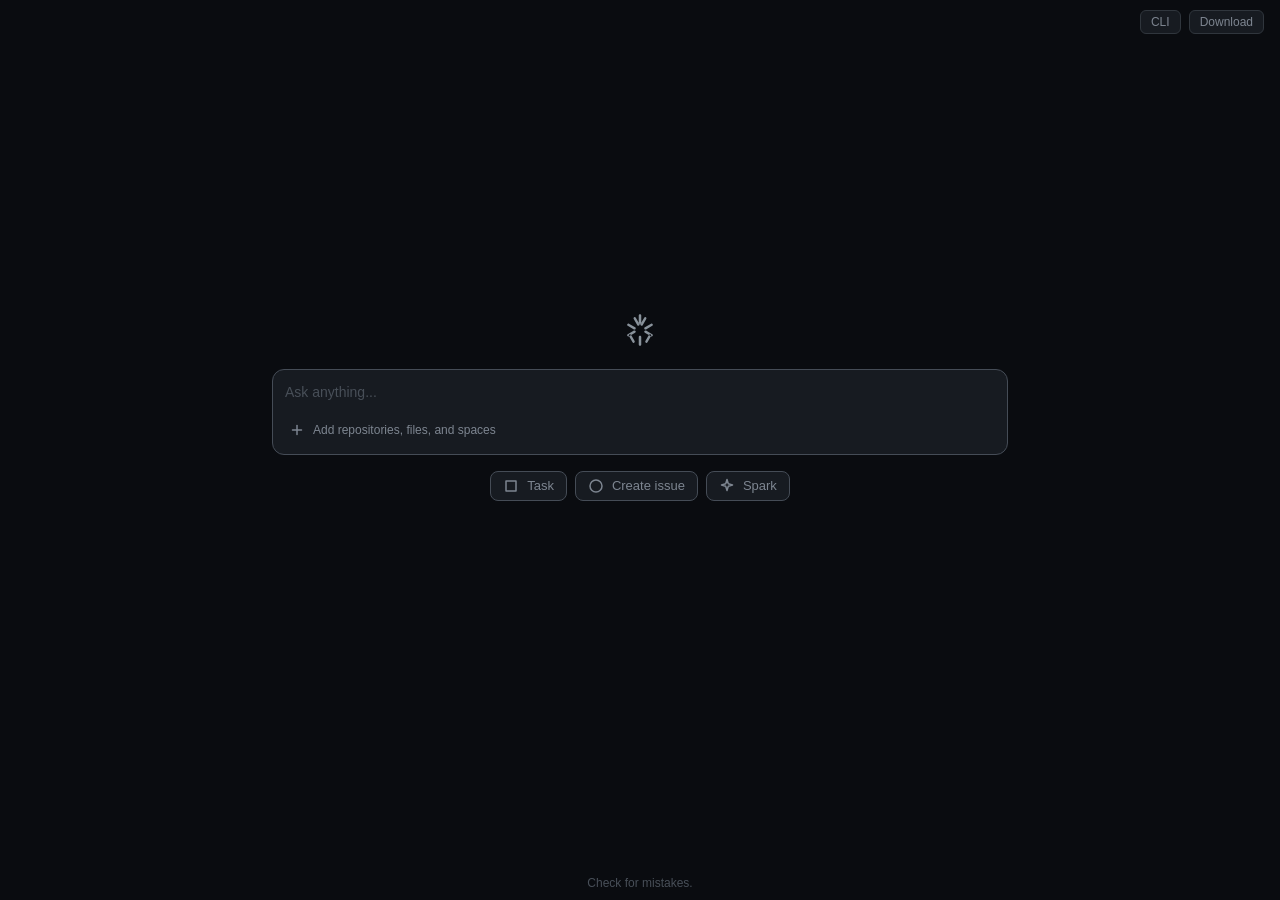
<file: public/shared/index.html>
<!DOCTYPE html>
<html lang="vi">

<head>
    <meta charset="UTF-8">
    <meta name="viewport" content="width=device-width, initial-scale=1.0">
    <title>PDF Assistant</title>
    <link rel="stylesheet" href="Assets/style.css">
</head>

<body>

    <div id="appContainer" class="app-container layout-centered">

        <header class="app-header">
            <button class="header-btn">CLI</button>
            <button class="header-btn">Download</button>
        </header>

        <div id="chatBody" class="chat-body">
            </div>

        <div id="inputWrapper" class="input-wrapper">

            <div class="logo-container">
                <svg width="40" height="40" viewBox="0 0 24 24" fill="none" xmlns="http://www.w3.org/2000/svg">
                    <path fill-rule="evenodd" clip-rule="evenodd"
                        d="M12 2.5C12.41 2.5 12.75 2.84 12.75 3.25V7.81C12.75 8.22 12.41 8.56 12 8.56C11.59 8.56 11.25 8.22 11.25 7.81V3.25C11.25 2.84 11.59 2.5 12 2.5ZM8.5 4.38C8.84 4.16 9.27 4.3 9.49 4.64L11.64 8.36C11.86 8.7 11.72 9.13 11.38 9.35C11.04 9.57 10.61 9.43 10.39 9.09L8.24 5.37C8.02 5.03 8.16 4.6 8.5 4.38ZM15.5 4.38C15.84 4.6 15.98 5.03 15.76 5.37L13.61 9.09C13.39 9.43 12.96 9.57 12.62 9.35C12.28 9.13 12.14 8.7 12.36 8.36L14.51 4.64C14.73 4.3 15.16 4.16 15.5 4.38ZM4.38 8.5C4.6 8.16 5.03 8.02 5.37 8.24L9.09 10.39C9.43 10.61 9.57 11.04 9.35 11.38C9.13 11.72 8.7 11.86 8.36 11.64L4.64 9.49C4.3 9.27 4.16 8.84 4.38 8.5ZM19.62 8.5C19.84 8.84 19.7 9.27 19.36 9.49L15.64 11.64C15.3 11.86 14.87 11.72 14.65 11.38C14.43 11.04 14.57 10.61 14.91 10.39L18.63 8.24C18.97 8.02 19.4 8.16 19.62 8.5ZM4.38 15.5C4.16 15.16 4.3 14.73 4.64 14.51L8.36 12.36C8.7 12.14 9.13 12.28 9.35 12.62C9.57 12.96 9.43 13.39 9.09 13.61L5.37 15.76C5.03 15.98 4.6 15.84 4.38 15.5ZM19.62 15.5C19.4 15.84 18.97 15.98 18.63 15.76L14.91 13.61C14.57 13.39 14.43 12.96 14.65 12.62C14.87 12.28 15.3 12.14 15.64 12.36L19.36 14.51C19.7 14.73 19.84 15.16 19.62 15.5ZM8.5 19.62C8.16 19.84 7.73 19.7 7.51 19.36L5.36 15.64C5.14 15.3 5.28 14.87 5.62 14.65C5.96 14.43 6.39 14.57 6.61 14.91L8.76 18.63C8.98 18.97 8.84 19.4 8.5 19.62ZM15.5 19.62C15.16 19.4 15.02 18.97 15.24 18.63L17.39 14.91C17.61 14.57 18.04 14.43 18.38 14.65C18.72 14.87 18.86 15.3 18.64 15.64L16.49 19.36C16.27 19.7 15.84 19.84 15.5 19.62ZM12 15.44C12.41 15.44 12.75 15.78 12.75 16.19V20.75C12.75 21.16 12.41 21.5 12 21.5C11.59 21.5 11.25 21.16 11.25 20.75V16.19C11.25 15.78 11.59 15.44 12 15.44Z"
                        fill="#89929B" />
                </svg>
            </div>

            <form id="chatForm" class="chat-form">
                <div id="fileCard" class="file-card">
                    <svg class="file-icon" xmlns="http://www.w3.org/2000/svg" width="16" height="16"
                        viewBox="0 0 24 24" fill="none" stroke="currentColor" stroke-width="2" stroke-linecap="round"
                        stroke-linejoin="round">
                        <path d="M13 2H6a2 2 0 0 0-2 2v16a2 2 0 0 0 2 2h12a2 2 0 0 0 2-2V9z"></path>
                        <polyline points="13 2 13 9 20 9"></polyline>
                    </svg>
                    <span id="fileName"></span>
                    <button type="button" id="removeFile" class="remove-file-btn">&times;</button>
                </div>

                <div class="input-area">
                    <textarea id="textInput" placeholder="Ask anything..." rows="1"></textarea>
                    
                    <div class="input-toolbar">
                        <label for="fileUpload" class="toolbar-btn" title="Đính kèm file PDF">
                            <svg width="16" height="16" viewBox="0 0 16 16" fill="none" xmlns="http://www.w3.org/2000/svg">
                                <path d="M8 3.5V12.5" stroke="currentColor" stroke-width="1.5" stroke-linecap="round" stroke-linejoin="round"></path>
                                <path d="M3.5 8H12.5" stroke="currentColor" stroke-width="1.5" stroke-linecap="round" stroke-linejoin="round"></path>
                            </svg>
                            <span>Add repositories, files, and spaces</span>
                        </label>
                        <input type="file" id="fileUpload" accept=".pdf" hidden>

                        <button type="submit" class="send-btn" title="Gửi">
                            <svg xmlns="http://www.w3.org/2000/svg" width="16" height="16" viewBox="0 0 24 24" fill="currentColor">
                                <path d="M3.478 2.405a.75.75 0 00-.926.94l2.432 7.905H13.5a.75.75 0 010 1.5H4.984l-2.432 7.905a.75.75 0 00.926.94 60.519 60.519 0 0018.445-8.986.75.75 0 000-1.218A60.517 60.517 0 003.478 2.405z"></path>
                            </svg>
                        </button>
                    </div>
                </div>
            </form>

            <div class="action-buttons">
                <button class="action-btn">
                    <svg width="16" height="16" viewBox="0 0 16 16" fill="none" xmlns="http://www.w3.org/2000/svg"><path d="M3 13V3H13V13H3Z" stroke="currentColor" stroke-width="1.5" stroke-linecap="round" stroke-linejoin="round"></path></svg>
                    <span>Task</span>
                </button>
                <button class="action-btn">
                    <svg width="16" height="16" viewBox="0 0 16 16" fill="none" xmlns="http://www.w3.org/2000/svg"><path d="M8 14C11.3137 14 14 11.3137 14 8C14 4.68629 11.3137 2 8 2C4.68629 2 2 4.68629 2 8C2 11.3137 4.68629 14 8 14Z" stroke="currentColor" stroke-width="1.5" stroke-linecap="round" stroke-linejoin="round"></path></svg>
                    <span>Create issue</span>
                </button>
                <button class="action-btn">
                    <svg width="16" height="16" viewBox="0 0 16 16" fill="none" xmlns="http://www.w3.org/2000/svg"><path d="M8 1.5L9.31286 5.68714L13.5 7L9.31286 8.31286L8 12.5L6.68714 8.31286L2.5 7L6.68714 5.68714L8 1.5Z" stroke="currentColor" stroke-width="1.5" stroke-linecap="round" stroke-linejoin="round"></path></svg>
                    <span>Spark</span>
                </button>
            </div>

        </div> 
        
        <footer class="app-footer">
            Check for mistakes.
        </footer>

    </div>

    <!-- Contribution Modal -->
    <div id="contribute-modal" class="modal" style="display: none;">
        <div class="modal-overlay" onclick="closeContributeModal()"></div>
        <div class="modal-content">
            <div class="modal-header">
                <h3>Đóng góp thông tin</h3>
                <button class="modal-close" onclick="closeContributeModal()">&times;</button>
            </div>
            
            <div class="modal-body">
                <div class="form-group">
                    <label>Câu hỏi gốc:</label>
                    <div class="original-question" id="original-question"></div>
                </div>
                
                <div class="form-group">
                    <label>Thông tin bổ sung của bạn: <span class="required">*</span></label>
                    <textarea 
                        id="contribution-text" 
                        rows="6" 
                        placeholder="Chia sẻ kiến thức, kinh nghiệm của bạn về câu hỏi này..."
                        maxlength="500"
                    ></textarea>
                    <div class="char-counter">
                        <span id="char-count">0</span> / 500 ký tự
                    </div>
                </div>
            </div>
            
            <div class="modal-footer">
                <button class="btn-cancel" onclick="closeContributeModal()">Hủy</button>
                <button class="btn-submit" onclick="submitContribution()">Gửi đóng góp</button>
            </div>
        </div>
    </div>

    <script src="Assets/script.js"></script>
</body>
</html>
</file>
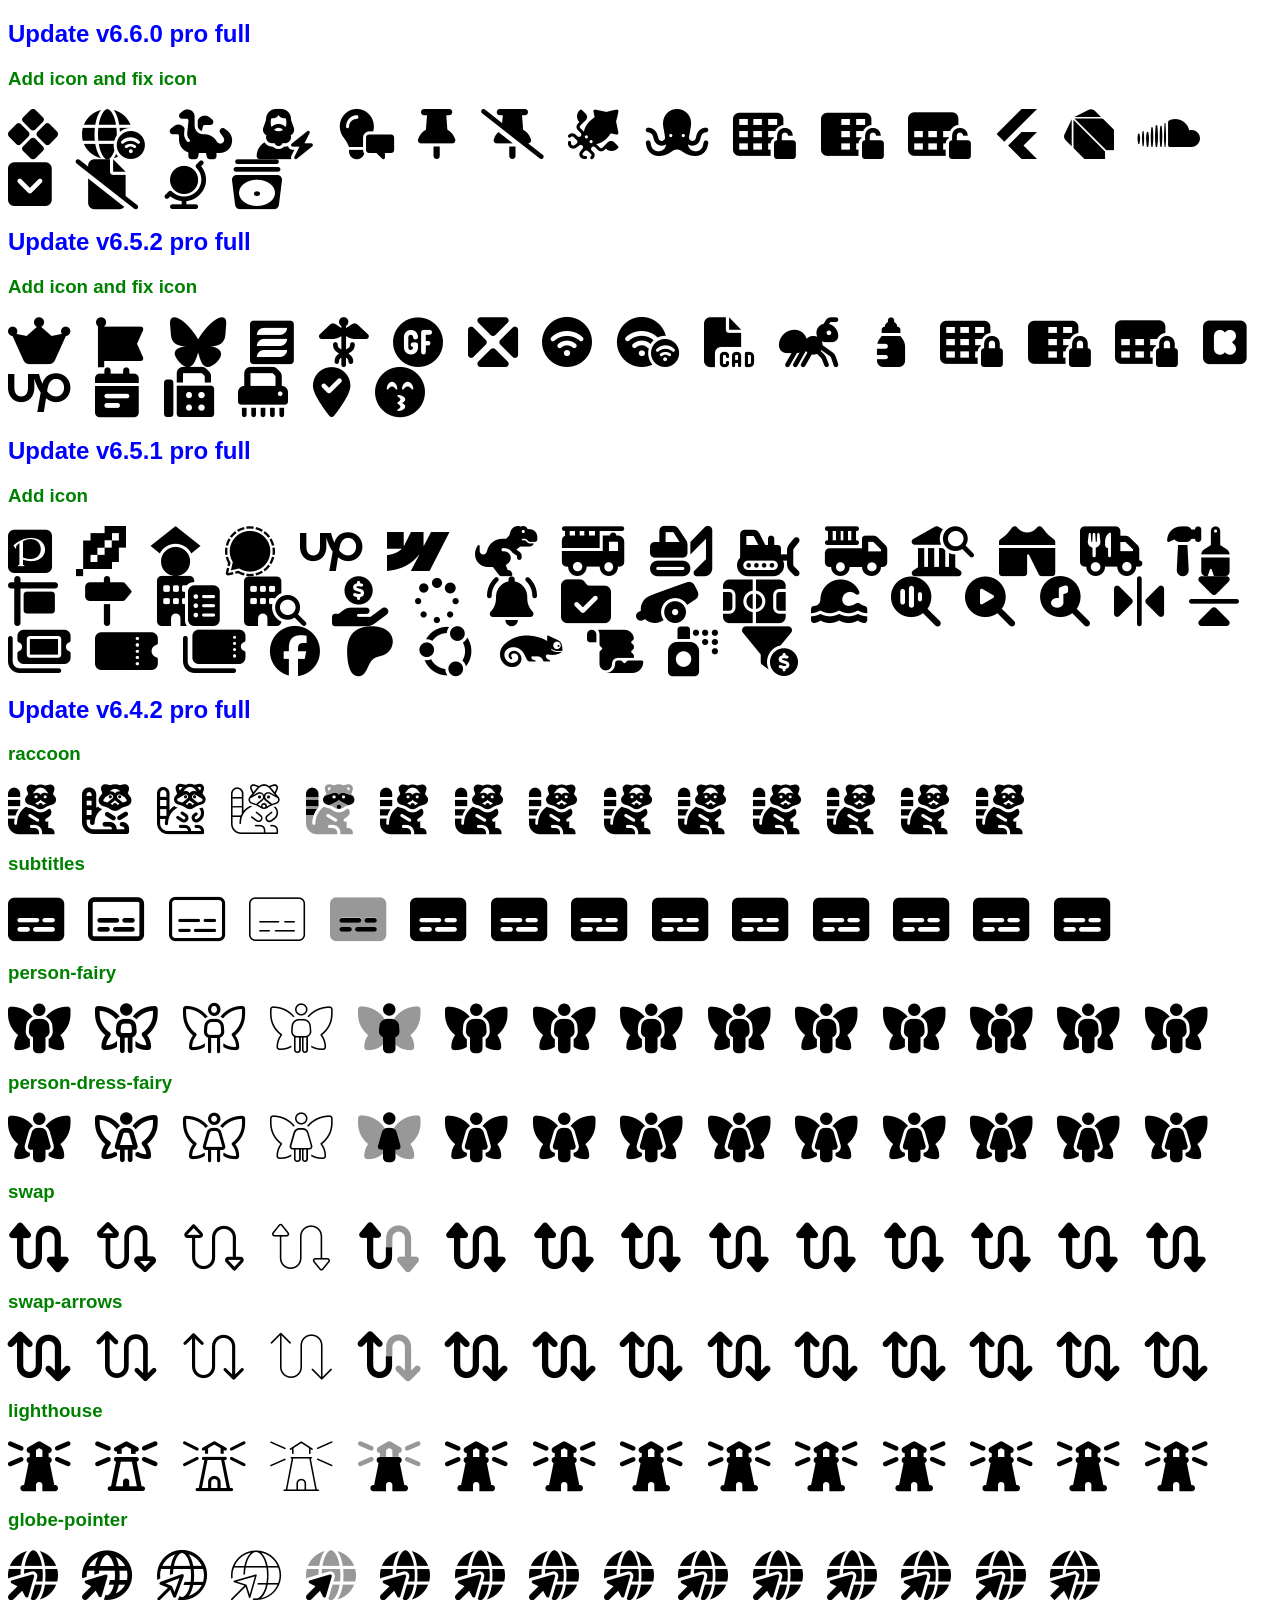
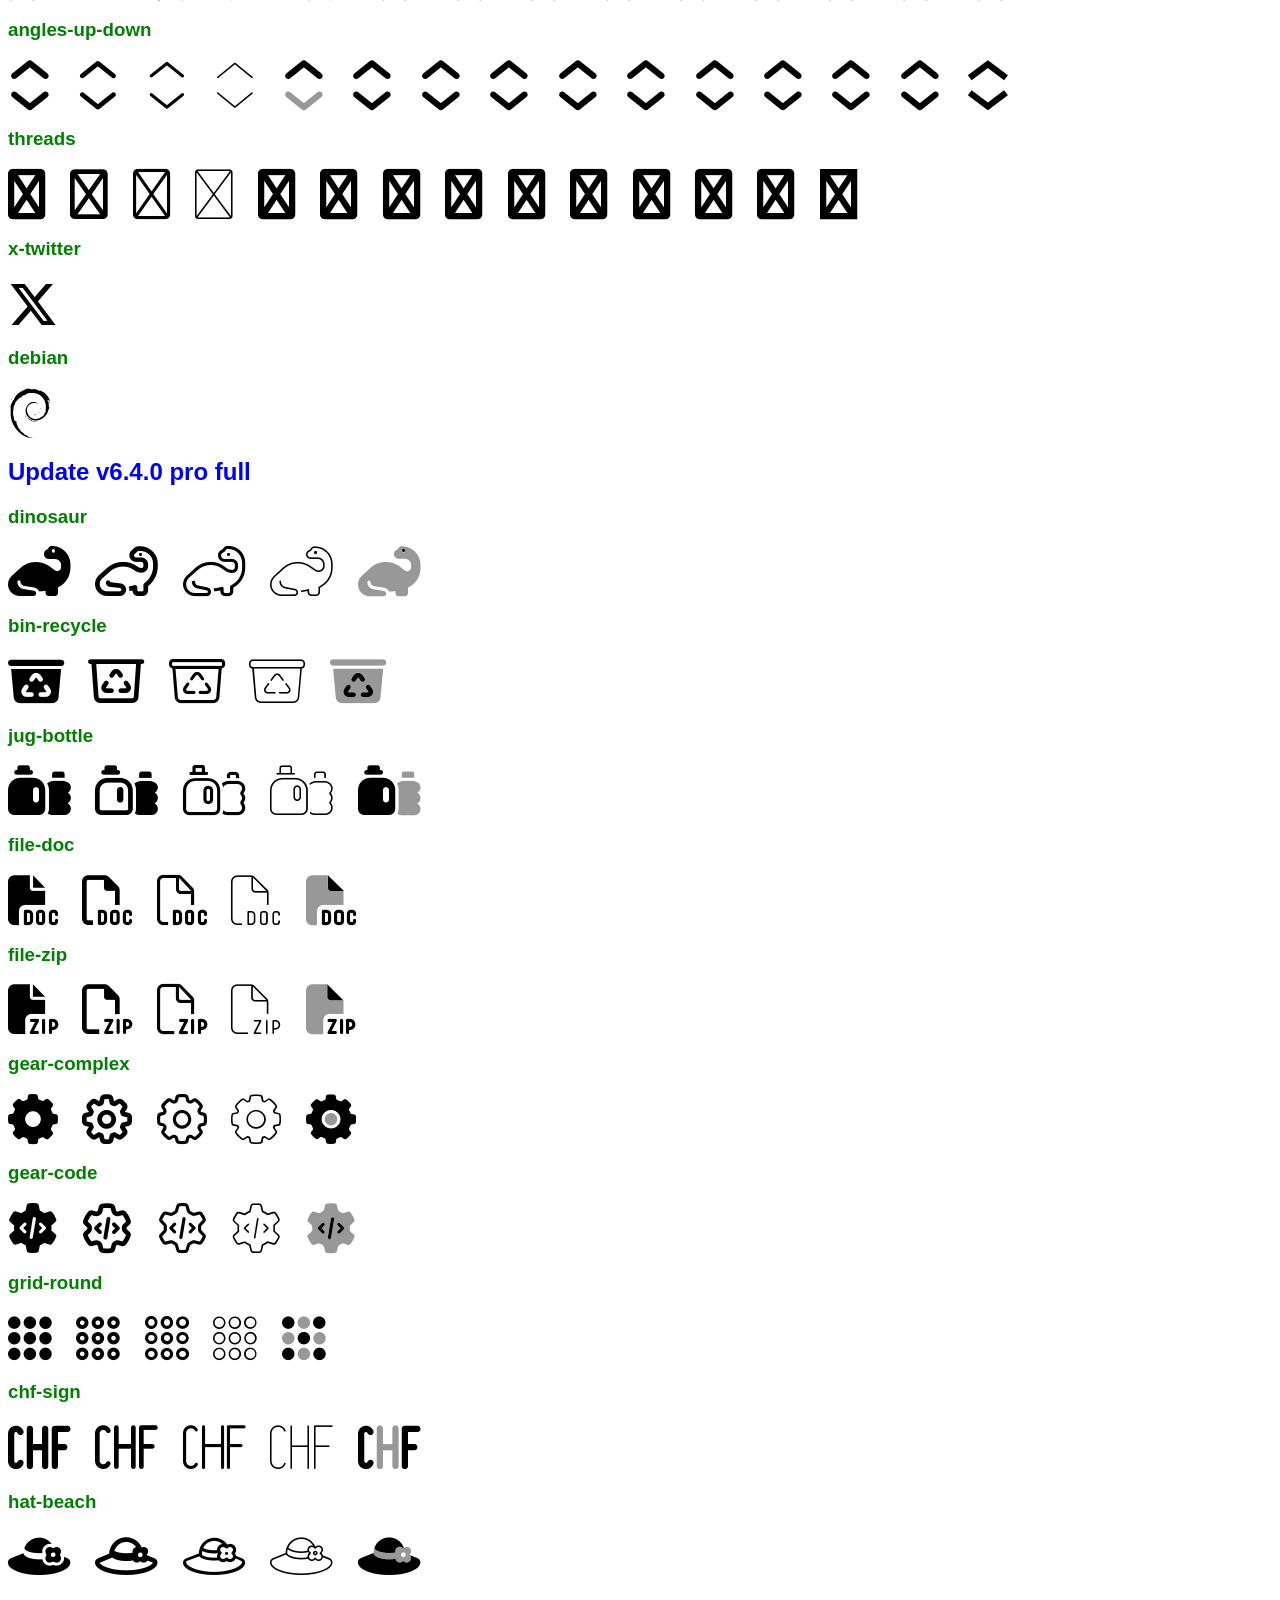
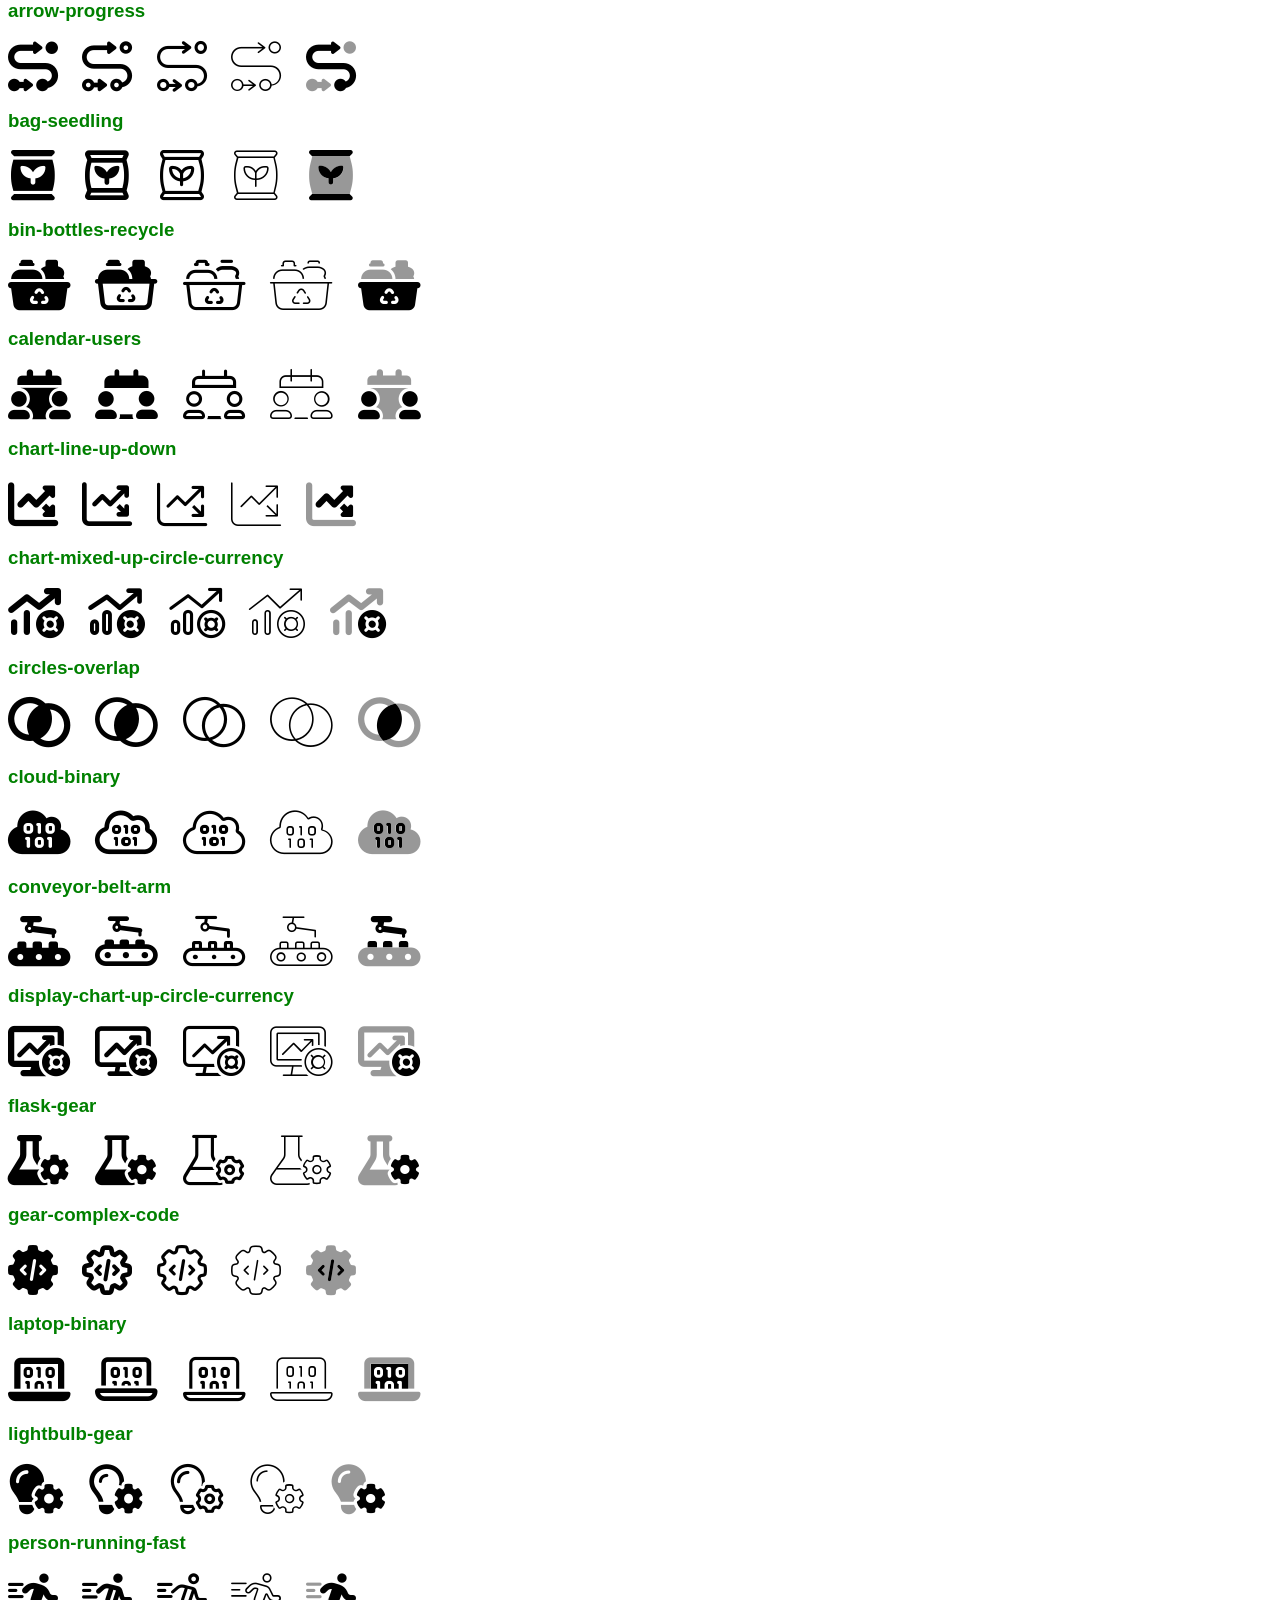
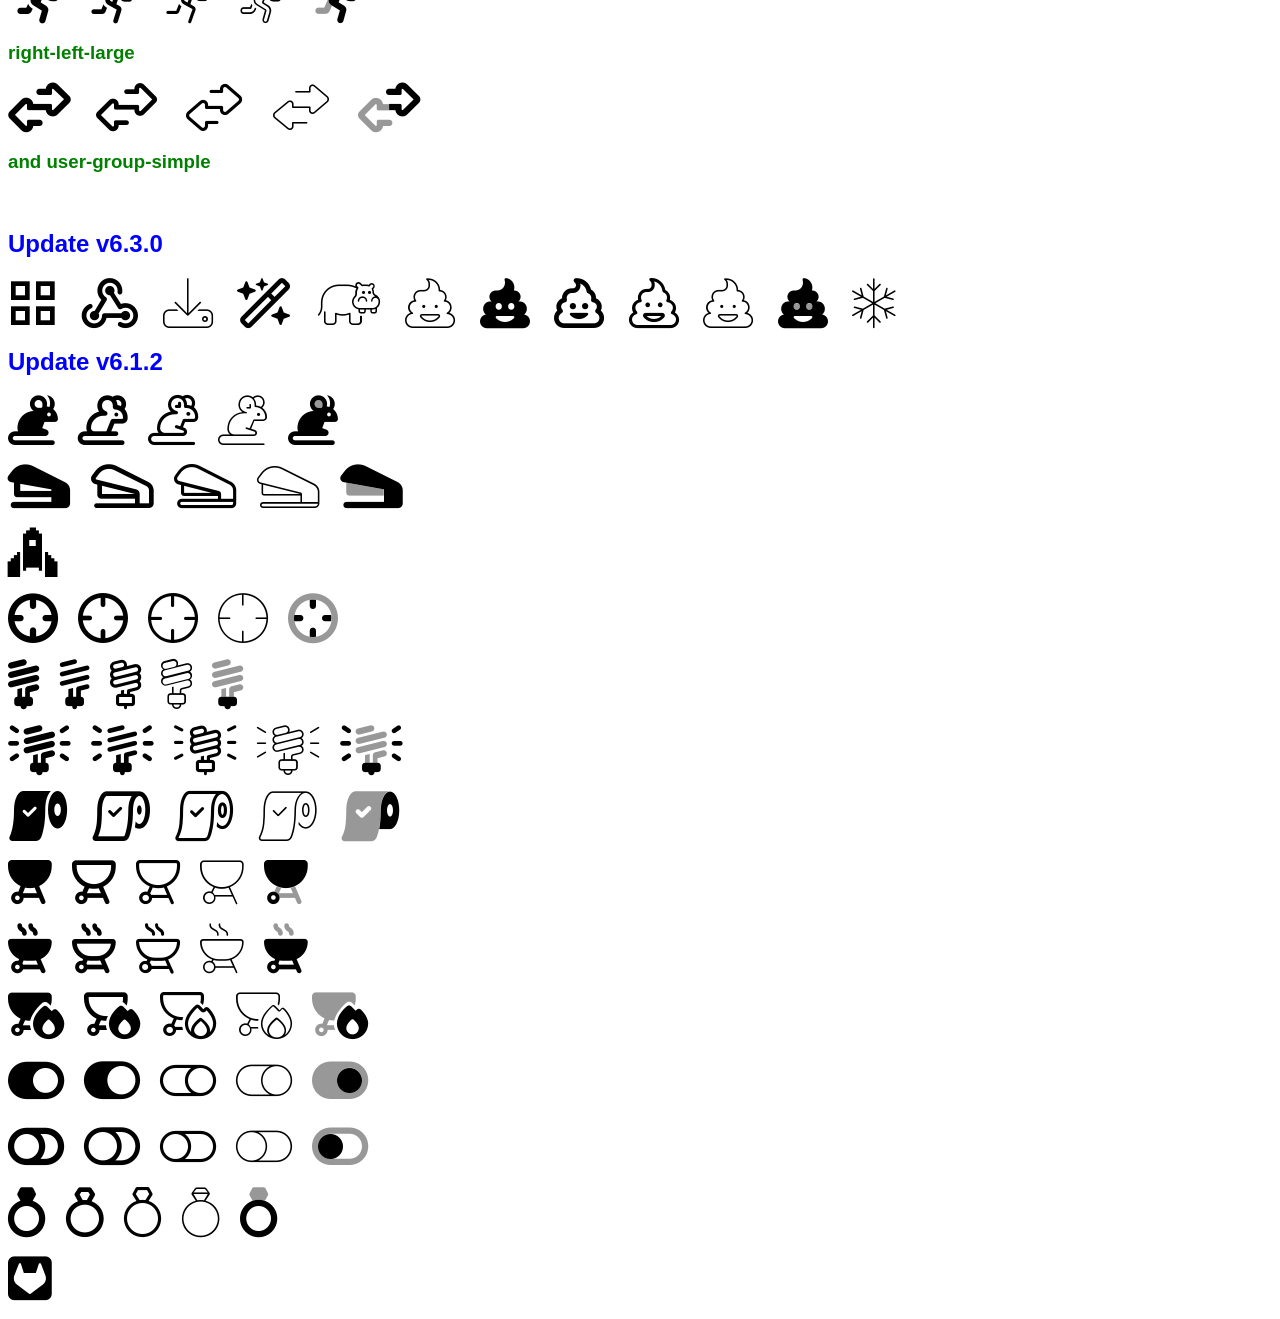
<file: src/frontends/assets/fonts/index.html>
<!DOCTYPE html>
<html>
<head>
	<meta charset="utf-8">
	<meta name="viewport" content="width=device-width, initial-scale=1">
	<title>Font-Awesome</title>
	<link rel="stylesheet" href="css/faws.css" />
	<style>
		body{
			font-family: Arial;
		}
		i{
			font-size: 50px;
			margin-right: 20px;
		}
		.update p{
			display: flex;
		}
		h2{
			color: blue;
		}
		h3{
			color: green;
		}
	</style>
</head>
<body>
	<div class="pro">
		<h2>Update v6.6.0 pro full</h2>
		<h3>Add icon and fix icon</h3>
		<i class="fa-solid fa-diamonds-4"></i>
		<i class="fa-solid fa-globe-wifi"></i>
		<i class="fa-solid fa-hydra"></i>
		<i class="fa-solid fa-user-beard-bolt"></i>
		<i class="fa-solid fa-lightbulb-message"></i>
		<i class="fa-solid fa-thumbtack"></i>
		<i class="fa-solid fa-thumbtack-slash"></i>
		<i class="fa-solid fa-squid"></i>
		<i class="fa-solid fa-octopus"></i>
		<i class="fa-solid fa-table-cells-unlock"></i>
		<i class="fa-solid fa-table-cells-column-unlock"></i>
		<i class="fa-solid fa-table-cells-row-unlock"></i>
		<i class="fa-brands fa-flutter"></i>
		<i class="fa-brands fa-dart-lang"></i>
		<i class="fa-brands fa-soundcloud"></i>
		<i class="fa-solid fa-square-chevron-down"></i>
		<i class="fa-solid fa-file-slash"></i>
		<i class="fa-solid fa-globe-stand"></i>
		<i class="fa-solid fa-album-collection"></i>
	</div>
	<div class="pro">
		<h2>Update v6.5.2 pro full</h2>
		<h3>Add icon and fix icon</h3>
		<i class="fa-solid fa-web-awesome"></i>
		<i class="fa-solid fa-font-awesome"></i>
		<i class="fa-brands fa-bluesky"></i>
		<i class="fa-brands fa-jxl"></i>
		<i class="fa-solid fa-caduceus"></i>
		<i class="fa-solid fa-circle-gf"></i>
		<i class="fa-solid fa-reflect-both"></i>
		<i class="fa-solid fa-circle-wifi"></i>
		<i class="fa-solid fa-circle-wifi-circle-wifi"></i>
		<i class="fa-solid fa-file-cad"></i>
		<i class="fa-solid fa-ant"></i>
		<i class="fa-solid fa-bottle-baby"></i>
		<i class="fa-solid fa-table-cells-lock"></i>
		<i class="fa-solid fa-table-cells-column-lock"></i>
		<i class="fa-solid fa-table-cells-row-lock"></i>
		<i class="fa-brands fa-kickstarter"></i>
		<i class="fa-brands fa-upwork"></i>
		<i class="fa-solid fa-calendar-lines"></i>
		<i class="fa-solid fa-fax"></i>
		<i class="fa-solid fa-shredder"></i>
		<i class="fa-solid fa-location-check"></i>
		<i class="fa-solid fa-face-kiss-beam"></i>
	</div>

	<div class="pro">
		<h2>Update v6.5.1 pro full</h2>
		<h3>Add icon</h3>
		<i class="fa-brands fa-pixiv"></i>
		<i class="fa-brands fa-mintbit"></i>
		<i class="fa-brands fa-google-scholar"></i>
		<i class="fa-brands fa-signal-messenger"></i>
		<i class="fa-brands fa-upwork"></i>
		<i class="fa-brands fa-webflow"></i>
		<i class="fa-solid fa-t-rex"></i>
		<i class="fa-solid fa-truck-fire"></i>
		<i class="fa-solid fa-excavator"></i>
		<i class="fa-solid fa-bulldozer"></i>
		<i class="fa-solid fa-truck-ladder"></i>
		<i class="fa-solid fa-landmark-magnifying-glass"></i>
		<i class="fa-solid fa-tent-double-peak"></i>
		<i class="fa-solid fa-truck-utensils"></i>
		<i class="fa-solid fa-hammer-brush"></i>
		<i class="fa-solid fa-sign-hanging"></i>
		<i class="fa-solid fa-sign-post"></i>
		<i class="fa-solid fa-building-memo"></i>
		<i class="fa-solid fa-building-magnifying-glass"></i>
		<i class="fa-solid fa-hand-holding-circle-dollar"></i>
		<i class="fa-solid fa-spinner-scale"></i>
		<i class="fa-solid fa-bell-ring"></i>
		<i class="fa-solid fa-folder-check"></i>
		<i class="fa-solid fa-cannon"></i>
		<i class="fa-solid fa-court-sport"></i>
		<i class="fa-solid fa-wave"></i>
		<i class="fa-solid fa-magnifying-glass-waveform"></i>
		<i class="fa-solid fa-magnifying-glass-play"></i>
		<i class="fa-solid fa-magnifying-glass-music"></i>
		<i class="fa-solid fa-reflect-horizontal"></i>
		<i class="fa-solid fa-reflect-vertical"></i>
		<i class="fa-solid fa-tickets"></i>
		<i class="fa-solid fa-ticket-perforated"></i>
		<i class="fa-solid fa-tickets-perforated"></i>
		<i class="fa-brands fa-facebook"></i>
		<i class="fa-brands fa-patreon"></i>
		<i class="fa-brands fa-ubuntu"></i>
		<i class="fa-brands fa-suse"></i>
		<i class="fa-solid fa-scroll-old"></i>
		<i class="fa-solid fa-spray-can"></i>
		<i class="fa-solid fa-filter-circle-dollar"></i>
	</div>

	<div class="pro">
		<h2>Update v6.4.2 pro full</h2>
		<h3>raccoon</h3>
		<i class="fa-solid fa-raccoon"></i>
		<i class="fa-regular fa-raccoon"></i>
		<i class="fa-light fa-raccoon"></i>
		<i class="fa-thin fa-raccoon"></i>
		<i class="fa-duotone fa-raccoon"></i>

		<i class="fa-solid fa-raccoon fa-beat"></i>
		<i class="fa-solid fa-raccoon fa-beat-fade"></i>
		<i class="fa-solid fa-raccoon fa-bounce"></i>
		<i class="fa-solid fa-raccoon fa-fade"></i>
		<i class="fa-solid fa-raccoon fa-flip"></i>
		<i class="fa-solid fa-raccoon fa-shake"></i>
		<i class="fa-solid fa-raccoon fa-spin"></i>
		<i class="fa-solid fa-raccoon fa-spin fa-spin-reverse"></i>
		<i class="fa-solid fa-raccoon fa-spin-pulse"></i>
	</div>
	<div class="pro">
		<h3>subtitles</h3>
		<i class="fa-solid fa-subtitles"></i>
		<i class="fa-regular fa-subtitles"></i>
		<i class="fa-light fa-subtitles"></i>
		<i class="fa-thin fa-subtitles"></i>
		<i class="fa-duotone fa-subtitles"></i>
		<i class="fa-solid fa-subtitles fa-beat"></i>
		<i class="fa-solid fa-subtitles fa-beat-fade"></i>
		<i class="fa-solid fa-subtitles fa-bounce"></i>
		<i class="fa-solid fa-subtitles fa-fade"></i>
		<i class="fa-solid fa-subtitles fa-flip"></i>
		<i class="fa-solid fa-subtitles fa-shake"></i>
		<i class="fa-solid fa-subtitles fa-spin"></i>
		<i class="fa-solid fa-subtitles fa-spin fa-spin-reverse"></i>
		<i class="fa-solid fa-subtitles fa-spin-pulse"></i>
	</div>
	<div class="pro">
		<h3>person-fairy</h3>
		<i class="fa-solid fa-person-fairy"></i>
		<i class="fa-regular fa-person-fairy"></i>
		<i class="fa-light fa-person-fairy"></i>
		<i class="fa-thin fa-person-fairy"></i>
		<i class="fa-duotone fa-person-fairy"></i>
		<i class="fa-solid fa-person-fairy fa-beat"></i>
		<i class="fa-solid fa-person-fairy fa-beat-fade"></i>
		<i class="fa-solid fa-person-fairy fa-bounce"></i>
		<i class="fa-solid fa-person-fairy fa-fade"></i>
		<i class="fa-solid fa-person-fairy fa-flip"></i>
		<i class="fa-solid fa-person-fairy fa-shake"></i>
		<i class="fa-solid fa-person-fairy fa-spin"></i>
		<i class="fa-solid fa-person-fairy fa-spin fa-spin-reverse"></i>
		<i class="fa-solid fa-person-fairy fa-spin-pulse"></i>
	</div>
	<div class="pro">
		<h3>person-dress-fairy</h3>
		<i class="fa-solid fa-person-dress-fairy"></i>
		<i class="fa-regular fa-person-dress-fairy"></i>
		<i class="fa-light fa-person-dress-fairy"></i>
		<i class="fa-thin fa-person-dress-fairy"></i>
		<i class="fa-duotone fa-person-dress-fairy"></i>
		<i class="fa-solid fa-person-dress-fairy fa-beat"></i>
		<i class="fa-solid fa-person-dress-fairy fa-beat-fade"></i>
		<i class="fa-solid fa-person-dress-fairy fa-bounce"></i>
		<i class="fa-solid fa-person-dress-fairy fa-fade"></i>
		<i class="fa-solid fa-person-dress-fairy fa-flip"></i>
		<i class="fa-solid fa-person-dress-fairy fa-shake"></i>
		<i class="fa-solid fa-person-dress-fairy fa-spin"></i>
		<i class="fa-solid fa-person-dress-fairy fa-spin fa-spin-reverse"></i>
		<i class="fa-solid fa-person-dress-fairy fa-spin-pulse"></i>
	</div>
	<div class="pro">
		<h3>swap</h3>
		<i class="fa-solid fa-swap"></i>
		<i class="fa-regular fa-swap"></i>
		<i class="fa-light fa-swap"></i>
		<i class="fa-thin fa-swap"></i>
		<i class="fa-duotone fa-swap"></i>
		<i class="fa-solid fa-swap fa-beat"></i>
		<i class="fa-solid fa-swap fa-beat-fade"></i>
		<i class="fa-solid fa-swap fa-bounce"></i>
		<i class="fa-solid fa-swap fa-fade"></i>
		<i class="fa-solid fa-swap fa-flip"></i>
		<i class="fa-solid fa-swap fa-shake"></i>
		<i class="fa-solid fa-swap fa-spin"></i>
		<i class="fa-solid fa-swap fa-spin fa-spin-reverse"></i>
		<i class="fa-solid fa-swap fa-spin-pulse"></i>
	</div>
	<div class="pro">
		<h3>swap-arrows</h3>
		<i class="fa-solid fa-swap-arrows"></i>
		<i class="fa-regular fa-swap-arrows"></i>
		<i class="fa-light fa-swap-arrows"></i>
		<i class="fa-thin fa-swap-arrows"></i>
		<i class="fa-duotone fa-swap-arrows"></i>
		<i class="fa-solid fa-swap-arrows fa-beat"></i>
		<i class="fa-solid fa-swap-arrows fa-beat-fade"></i>
		<i class="fa-solid fa-swap-arrows fa-bounce"></i>
		<i class="fa-solid fa-swap-arrows fa-fade"></i>
		<i class="fa-solid fa-swap-arrows fa-flip"></i>
		<i class="fa-solid fa-swap-arrows fa-shake"></i>
		<i class="fa-solid fa-swap-arrows fa-spin"></i>
		<i class="fa-solid fa-swap-arrows fa-spin fa-spin-reverse"></i>
		<i class="fa-solid fa-swap-arrows fa-spin-pulse"></i>
	</div>
	<div class="pro">
		<h3>lighthouse</h3>
		<i class="fa-solid fa-lighthouse"></i>
		<i class="fa-regular fa-lighthouse"></i>
		<i class="fa-light fa-lighthouse"></i>
		<i class="fa-thin fa-lighthouse"></i>
		<i class="fa-duotone fa-lighthouse"></i>
		<i class="fa-solid fa-lighthouse fa-beat"></i>
		<i class="fa-solid fa-lighthouse fa-beat-fade"></i>
		<i class="fa-solid fa-lighthouse fa-bounce"></i>
		<i class="fa-solid fa-lighthouse fa-fade"></i>
		<i class="fa-solid fa-lighthouse fa-flip"></i>
		<i class="fa-solid fa-lighthouse fa-shake"></i>
		<i class="fa-solid fa-lighthouse fa-spin"></i>
		<i class="fa-solid fa-lighthouse fa-spin fa-spin-reverse"></i>
		<i class="fa-solid fa-lighthouse fa-spin-pulse"></i>
	</div>
	<div class="pro">
		<h3>globe-pointer</h3>
		<i class="fa-solid fa-globe-pointer"></i>
		<i class="fa-regular fa-globe-pointer"></i>
		<i class="fa-light fa-globe-pointer"></i>
		<i class="fa-thin fa-globe-pointer"></i>
		<i class="fa-duotone fa-globe-pointer"></i>
		<i class="fa-solid fa-globe-pointer fa-beat"></i>
		<i class="fa-solid fa-globe-pointer fa-beat-fade"></i>
		<i class="fa-solid fa-globe-pointer fa-bounce"></i>
		<i class="fa-solid fa-globe-pointer fa-fade"></i>
		<i class="fa-solid fa-globe-pointer fa-flip"></i>
		<i class="fa-solid fa-globe-pointer fa-shake"></i>
		<i class="fa-solid fa-globe-pointer fa-spin"></i>
		<i class="fa-solid fa-globe-pointer fa-spin fa-spin-reverse"></i>
		<i class="fa-solid fa-globe-pointer fa-spin-pulse"></i>
		<i class="fa-sharp fa-solid fa-globe-pointer"></i>
	</div>
	<div class="pro">
		<h3>angles-up-down</h3>
		<i class="fa-solid fa-angles-up-down"></i>
		<i class="fa-regular fa-angles-up-down"></i>
		<i class="fa-light fa-angles-up-down"></i>
		<i class="fa-thin fa-angles-up-down"></i>
		<i class="fa-duotone fa-angles-up-down"></i>
		<i class="fa-solid fa-angles-up-down fa-beat"></i>
		<i class="fa-solid fa-angles-up-down fa-beat-fade"></i>
		<i class="fa-solid fa-angles-up-down fa-bounce"></i>
		<i class="fa-solid fa-angles-up-down fa-fade"></i>
		<i class="fa-solid fa-angles-up-down fa-flip"></i>
		<i class="fa-solid fa-angles-up-down fa-shake"></i>
		<i class="fa-solid fa-angles-up-down fa-spin"></i>
		<i class="fa-solid fa-angles-up-down fa-spin fa-spin-reverse"></i>
		<i class="fa-solid fa-angles-up-down fa-spin-pulse"></i>
		<i class="fa-sharp fa-solid fa-angles-up-down"></i>
	</div>
	<div class="pro">
		<h3>threads</h3>
		<i class="fa-solid fa-threads"></i>
		<i class="fa-regular fa-threads"></i>
		<i class="fa-light fa-threads"></i>
		<i class="fa-thin fa-threads"></i>
		<i class="fa-solid fa-threads fa-beat"></i>
		<i class="fa-solid fa-threads fa-beat-fade"></i>
		<i class="fa-solid fa-threads fa-bounce"></i>
		<i class="fa-solid fa-threads fa-fade"></i>
		<i class="fa-solid fa-threads fa-flip"></i>
		<i class="fa-solid fa-threads fa-shake"></i>
		<i class="fa-solid fa-threads fa-spin"></i>
		<i class="fa-solid fa-threads fa-spin fa-spin-reverse"></i>
		<i class="fa-solid fa-threads fa-spin-pulse"></i>
		<i class="fa-sharp fa-solid fa-threads"></i>
	</div>
	<div class="pro">
		<h3>x-twitter</h3>
		<i class="fa-brands fa-x-twitter"></i>
	</div>
	<div class="pro">
		<h3>debian</h3>
		<i class="fa-brands fa-debian"></i>
	</div>
	
	<div class="pro">
		<h2>Update v6.4.0 pro full</h2>
		<h3>dinosaur</h3>
		<i class="fa-solid fa-dinosaur"></i>
		<i class="fa-regular fa-dinosaur"></i>
		<i class="fa-light fa-dinosaur"></i>
		<i class="fa-thin fa-dinosaur"></i>
		<i class="fa-duotone fa-dinosaur"></i>
	</div>
	
	<div class="pro">
		<h3>bin-recycle</h3>
		<i class="fa-solid fa-bin-recycle"></i>
		<i class="fa-regular fa-bin-recycle"></i>
		<i class="fa-light fa-bin-recycle"></i>
		<i class="fa-thin fa-bin-recycle"></i>
		<i class="fa-duotone fa-bin-recycle"></i>
	</div>

	<div class="pro">
		<h3>jug-bottle</h3>
		<i class="fa-solid fa-jug-bottle"></i>
		<i class="fa-regular fa-jug-bottle"></i>
		<i class="fa-light fa-jug-bottle"></i>
		<i class="fa-thin fa-jug-bottle"></i>
		<i class="fa-duotone fa-jug-bottle"></i>
	</div>

	<div class="pro">
		<h3>file-doc</h3>
		<i class="fa-solid fa-file-doc"></i>
		<i class="fa-regular fa-file-doc"></i>
		<i class="fa-light fa-file-doc"></i>
		<i class="fa-thin fa-file-doc"></i>
		<i class="fa-duotone fa-file-doc"></i>
	</div>

	<div class="pro">
		<h3>file-zip</h3>
		<i class="fa-solid fa-file-zip"></i>
		<i class="fa-regular fa-file-zip"></i>
		<i class="fa-light fa-file-zip"></i>
		<i class="fa-thin fa-file-zip"></i>
		<i class="fa-duotone fa-file-zip"></i>
	</div>

	<div class="pro">
		<h3>gear-complex</h3>
		<i class="fa-solid fa-gear-complex"></i>
		<i class="fa-regular fa-gear-complex"></i>
		<i class="fa-light fa-gear-complex"></i>
		<i class="fa-thin fa-gear-complex"></i>
		<i class="fa-duotone fa-gear-complex"></i>
	</div>
	<div class="pro">
		<h3>gear-code</h3>
		<i class="fa-solid fa-gear-code"></i>
		<i class="fa-regular fa-gear-code"></i>
		<i class="fa-light fa-gear-code"></i>
		<i class="fa-thin fa-gear-code"></i>
		<i class="fa-duotone fa-gear-code"></i>
	</div>
	<div class="pro">
		<h3>grid-round</h3>
		<i class="fa-solid fa-grid-round"></i>
		<i class="fa-regular fa-grid-round"></i>
		<i class="fa-light fa-grid-round"></i>
		<i class="fa-thin fa-grid-round"></i>
		<i class="fa-duotone fa-grid-round"></i>
	</div>
	<div class="pro">
		<h3>chf-sign</h3>
		<i class="fa-solid fa-chf-sign"></i>
		<i class="fa-regular fa-chf-sign"></i>
		<i class="fa-light fa-chf-sign"></i>
		<i class="fa-thin fa-chf-sign"></i>
		<i class="fa-duotone fa-chf-sign"></i>
	</div>
	<div class="pro">
		<h3>hat-beach</h3>
		<i class="fa-solid fa-hat-beach"></i>
		<i class="fa-regular fa-hat-beach"></i>
		<i class="fa-light fa-hat-beach"></i>
		<i class="fa-thin fa-hat-beach"></i>
		<i class="fa-duotone fa-hat-beach"></i>
	</div>

	<div class="pro">
		<h3>arrow-progress</h3>
		<i class="fa-solid fa-arrow-progress"></i>
		<i class="fa-regular fa-arrow-progress"></i>
		<i class="fa-light fa-arrow-progress"></i>
		<i class="fa-thin fa-arrow-progress"></i>
		<i class="fa-duotone fa-arrow-progress"></i>
	</div>
	<div class="pro">
		<h3>bag-seedling</h3>
		<i class="fa-solid fa-bag-seedling"></i>
		<i class="fa-regular fa-bag-seedling"></i>
		<i class="fa-light fa-bag-seedling"></i>
		<i class="fa-thin fa-bag-seedling"></i>
		<i class="fa-duotone fa-bag-seedling"></i>
	</div>
	<div class="pro">
		<h3>bin-bottles-recycle</h3>
		<i class="fa-solid fa-bin-bottles-recycle"></i>
		<i class="fa-regular fa-bin-bottles-recycle"></i>
		<i class="fa-light fa-bin-bottles-recycle"></i>
		<i class="fa-thin fa-bin-bottles-recycle"></i>
		<i class="fa-duotone fa-bin-bottles-recycle"></i>
	</div>
	<div class="pro">
		<h3>calendar-users</h3>
		<i class="fa-solid fa-calendar-users"></i>
		<i class="fa-regular fa-calendar-users"></i>
		<i class="fa-light fa-calendar-users"></i>
		<i class="fa-thin fa-calendar-users"></i>
		<i class="fa-duotone fa-calendar-users"></i>
	</div>
	<div class="pro">
		<h3>chart-line-up-down</h3>
		<i class="fa-solid fa-chart-line-up-down"></i>
		<i class="fa-regular fa-chart-line-up-down"></i>
		<i class="fa-light fa-chart-line-up-down"></i>
		<i class="fa-thin fa-chart-line-up-down"></i>
		<i class="fa-duotone fa-chart-line-up-down"></i>
	</div>
	<div class="pro">
		<h3>chart-mixed-up-circle-currency</h3>
		<i class="fa-solid fa-chart-mixed-up-circle-currency"></i>
		<i class="fa-regular fa-chart-mixed-up-circle-currency"></i>
		<i class="fa-light fa-chart-mixed-up-circle-currency"></i>
		<i class="fa-thin fa-chart-mixed-up-circle-currency"></i>
		<i class="fa-duotone fa-chart-mixed-up-circle-currency"></i>
	</div>
	<div class="pro">
		<h3>circles-overlap</h3>
		<i class="fa-solid fa-circles-overlap"></i>
		<i class="fa-regular fa-circles-overlap"></i>
		<i class="fa-light fa-circles-overlap"></i>
		<i class="fa-thin fa-circles-overlap"></i>
		<i class="fa-duotone fa-circles-overlap"></i>
	</div>
	<div class="pro">
		<h3>cloud-binary</h3>
		<i class="fa-solid fa-cloud-binary"></i>
		<i class="fa-regular fa-cloud-binary"></i>
		<i class="fa-light fa-cloud-binary"></i>
		<i class="fa-thin fa-cloud-binary"></i>
		<i class="fa-duotone fa-cloud-binary"></i>
	</div>
	<div class="pro">
		<h3>conveyor-belt-arm</h3>
		<i class="fa-solid fa-conveyor-belt-arm"></i>
		<i class="fa-regular fa-conveyor-belt-arm"></i>
		<i class="fa-light fa-conveyor-belt-arm"></i>
		<i class="fa-thin fa-conveyor-belt-arm"></i>
		<i class="fa-duotone fa-conveyor-belt-arm"></i>
	</div>
	<div class="pro">
		<h3>display-chart-up-circle-currency</h3>
		<i class="fa-solid fa-display-chart-up-circle-currency"></i>
		<i class="fa-regular fa-display-chart-up-circle-currency"></i>
		<i class="fa-light fa-display-chart-up-circle-currency"></i>
		<i class="fa-thin fa-display-chart-up-circle-currency"></i>
		<i class="fa-duotone fa-display-chart-up-circle-currency"></i>
	</div>
	<div class="pro">
		<h3>flask-gear</h3>
		<i class="fa-solid fa-flask-gear"></i>
		<i class="fa-regular fa-flask-gear"></i>
		<i class="fa-light fa-flask-gear"></i>
		<i class="fa-thin fa-flask-gear"></i>
		<i class="fa-duotone fa-flask-gear"></i>
	</div>
	<div class="pro">
		<h3>gear-complex-code</h3>
		<i class="fa-solid fa-gear-complex-code"></i>
		<i class="fa-regular fa-gear-complex-code"></i>
		<i class="fa-light fa-gear-complex-code"></i>
		<i class="fa-thin fa-gear-complex-code"></i>
		<i class="fa-duotone fa-gear-complex-code"></i>
	</div>
	<div class="pro">
		<h3>laptop-binary</h3>
		<i class="fa-solid fa-laptop-binary"></i>
		<i class="fa-regular fa-laptop-binary"></i>
		<i class="fa-light fa-laptop-binary"></i>
		<i class="fa-thin fa-laptop-binary"></i>
		<i class="fa-duotone fa-laptop-binary"></i>
	</div>
	<div class="pro">
		<h3>lightbulb-gear</h3>
		<i class="fa-solid fa-lightbulb-gear"></i>
		<i class="fa-regular fa-lightbulb-gear"></i>
		<i class="fa-light fa-lightbulb-gear"></i>
		<i class="fa-thin fa-lightbulb-gear"></i>
		<i class="fa-duotone fa-lightbulb-gear"></i>
	</div>
	<div class="pro">
		<h3>person-running-fast</h3>
		<i class="fa-solid fa-person-running-fast"></i>
		<i class="fa-regular fa-person-running-fast"></i>
		<i class="fa-light fa-person-running-fast"></i>
		<i class="fa-thin fa-person-running-fast"></i>
		<i class="fa-duotone fa-person-running-fast"></i>
	</div>
	<div class="pro">
		<h3>right-left-large</h3>
		<i class="fa-solid fa-right-left-large"></i>
		<i class="fa-regular fa-right-left-large"></i>
		<i class="fa-light fa-right-left-large"></i>
		<i class="fa-thin fa-right-left-large"></i>
		<i class="fa-duotone fa-right-left-large"></i>
	</div>
	<div class="pro">
		<h3>and user-group-simple</h3>
		<i class="fa-solid fa-and user-group-simple"></i>
		<i class="fa-regular fa-and user-group-simple"></i>
		<i class="fa-light fa-and user-group-simple"></i>
		<i class="fa-thin fa-and user-group-simple"></i>
		<i class="fa-duotone fa-and user-group-simple"></i>
	</div>

	<div class="update">
		<h2>Update v6.3.0</h2>
		<i class="fa-sharp fa-regular fa-grid-2"></i>
		<i class="fa-solid fa-webhook"></i>
		<i class="fa-thin fa-download"></i>
		<i class="fa-regular fa-wand-magic-sparkles"></i>
		<i class="fa-thin fa-hippo"></i>
		<i class="fa-thin fa-poo"></i>
		<i class="fa-solid fa-poo"></i>
		<i class="fa-regular fa-poo"></i>
		<i class="fa-light fa-poo"></i>
		<i class="fa-thin fa-poo"></i>
		<i class="fa-duotone fa-poo"></i>
		<i class="fa-thin fa-snowflake"></i>
	</div>

	<div class="update">
		<h2>Update v6.1.2</h2>
		<p>
			<i class="fa-solid fa-mouse-field"></i>
			<i class="fa-regular fa-mouse-field"></i>
			<i class="fa-light fa-mouse-field"></i>
			<i class="fa-thin fa-mouse-field"></i>
			<i class="fa-duotone fa-mouse-field"></i>
		</p>
		<p>
			<i class="fa-solid fa-stapler"></i>
			<i class="fa-regular fa-stapler"></i>
			<i class="fa-light fa-stapler"></i>
			<i class="fa-thin fa-stapler"></i>
			<i class="fa-duotone fa-stapler"></i>
		</p>
		<p>
			<i class="fa-brands fa-space-awesome"></i>
		</p>
		<p>
			<i class="fa-solid fa-crosshairs-simple"></i>
			<i class="fa-regular fa-crosshairs-simple"></i>
			<i class="fa-light fa-crosshairs-simple"></i>
			<i class="fa-thin fa-crosshairs-simple"></i>
			<i class="fa-duotone fa-crosshairs-simple"></i>
		</p>
		<p>
			<i class="fa-solid fa-lightbulb-cfl"></i>
			<i class="fa-regular fa-lightbulb-cfl"></i>
			<i class="fa-light fa-lightbulb-cfl"></i>
			<i class="fa-thin fa-lightbulb-cfl"></i>
			<i class="fa-duotone fa-lightbulb-cfl"></i>
		</p>
		<p>
			<i class="fa-solid fa-lightbulb-cfl-on"></i>
			<i class="fa-regular fa-lightbulb-cfl-on"></i>
			<i class="fa-light fa-lightbulb-cfl-on"></i>
			<i class="fa-thin fa-lightbulb-cfl-on"></i>
			<i class="fa-duotone fa-lightbulb-cfl-on"></i>
		</p>
		<p>
			<i class="fa-solid fa-toilet-paper-check"></i>
			<i class="fa-regular fa-toilet-paper-check"></i>
			<i class="fa-light fa-toilet-paper-check"></i>
			<i class="fa-thin fa-toilet-paper-check"></i>
			<i class="fa-duotone fa-toilet-paper-check"></i>
		</p>
		<p>
			<i class="fa-solid fa-grill"></i>
			<i class="fa-regular fa-grill"></i>
			<i class="fa-light fa-grill"></i>
			<i class="fa-thin fa-grill"></i>
			<i class="fa-duotone fa-grill"></i>
		</p>
		<p>
			<i class="fa-solid fa-grill-hot"></i>
			<i class="fa-regular fa-grill-hot"></i>
			<i class="fa-light fa-grill-hot"></i>
			<i class="fa-thin fa-grill-hot"></i>
			<i class="fa-duotone fa-grill-hot"></i>
		</p>
		<p>
			<i class="fa-solid fa-grill-fire"></i>
			<i class="fa-regular fa-grill-fire"></i>
			<i class="fa-light fa-grill-fire"></i>
			<i class="fa-thin fa-grill-fire"></i>
			<i class="fa-duotone fa-grill-fire"></i>
		</p>
		<p>
			<i class="fa-solid fa-toggle-large-on"></i>
			<i class="fa-regular fa-toggle-large-on"></i>
			<i class="fa-light fa-toggle-large-on"></i>
			<i class="fa-thin fa-toggle-large-on"></i>
			<i class="fa-duotone fa-toggle-large-on"></i>
		</p>
		<p>
			<i class="fa-solid fa-toggle-large-off"></i>
			<i class="fa-regular fa-toggle-large-off"></i>
			<i class="fa-light fa-toggle-large-off"></i>
			<i class="fa-thin fa-toggle-large-off"></i>
			<i class="fa-duotone fa-toggle-large-off"></i>
		</p>
		<p>
			<i class="fa-solid fa-ring-diamond"></i>
			<i class="fa-regular fa-ring-diamond"></i>
			<i class="fa-light fa-ring-diamond"></i>
			<i class="fa-thin fa-ring-diamond"></i>
			<i class="fa-duotone fa-ring-diamond"></i>
		</p>
		<p>
			<i class="fa-brands fa-square-gitlab"></i>
		</p>
	</div>
</body>
</html>
</file>
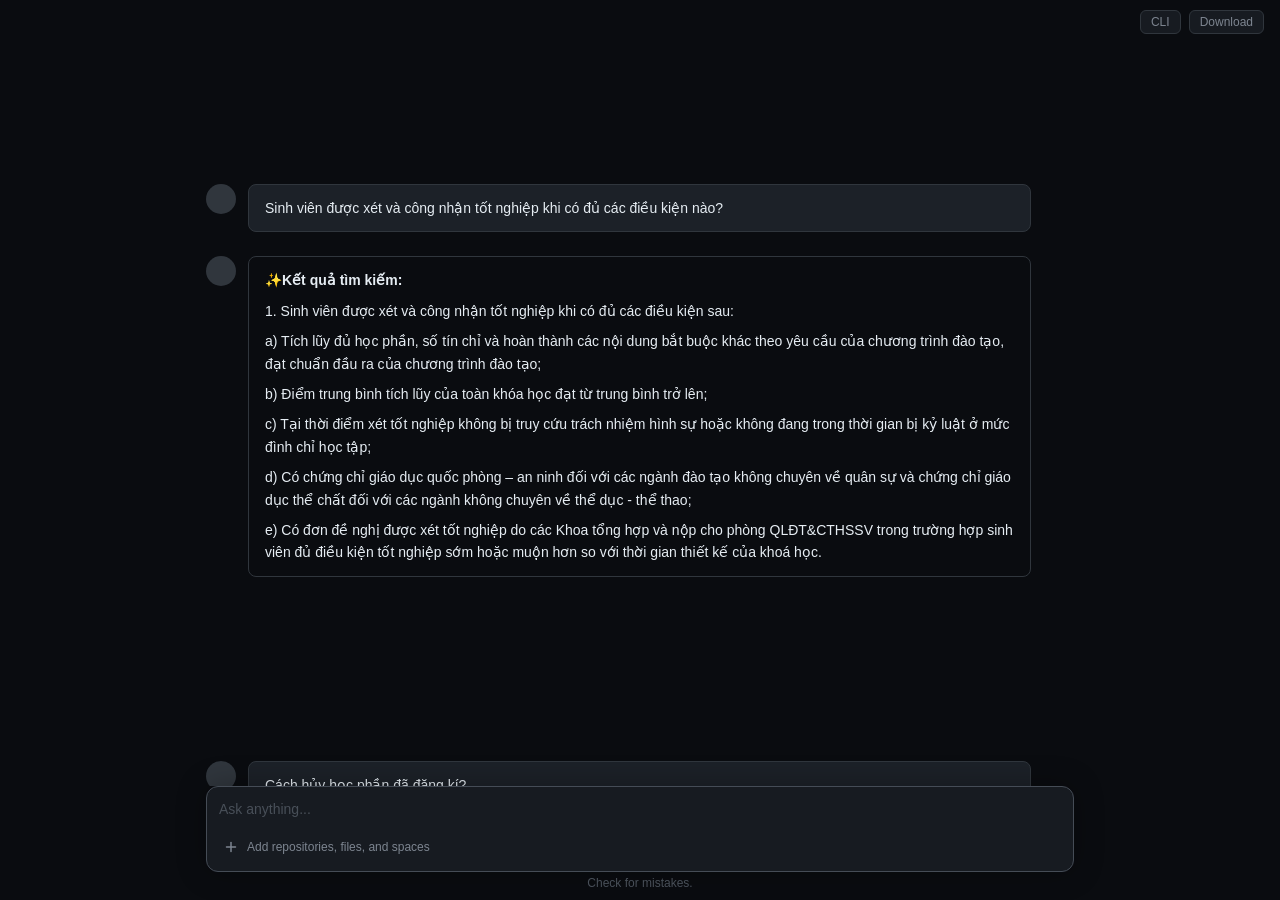
<file: public/shared/temp.html>
<html lang="vi">

<head>
    <style>
        body {
            transition: opacity ease-in 0.2s;
        }

        body[unresolved] {
            opacity: 0;
            display: block;
            overflow: hidden;
            position: relative;
        }

        /* ========================================= */
        /* BIẾN MÀU SẮC VÀ FONT (Copilot Dark Mode)
        /* ========================================= */
        :root {
            --font-family: -apple-system, BlinkMacSystemFont, "Segoe UI", "Noto Sans", Helvetica, Arial, sans-serif;

            /* Bảng màu Dark Mode */
            --color-bg: #0a0c10;
            /* Nền sâu nhất */
            --color-bg-input: #171b21;
            /* Nền ô input */
            --color-border: #30363d;
            /* Viền */
            --color-border-input: #454c56;

            --color-text-primary: #e6edf3;
            /* Text chính */
            --color-text-secondary: #7d8590;
            /* Text phụ, icons */
            --color-text-tertiary: #484f58;
            /* Text mờ (placeholder) */

            --color-accent: #1f6feb;
            /* Xanh dương */
            --color-accent-hover: #388bfd;

            --color-user-msg-bg: #1c2128;
        }

        /* ========================================= */
        /* THIẾT LẬP CƠ BẢN
        /* ========================================= */
        *,
        *::before,
        *::after {
            box-sizing: border-box;
            margin: 0;
            padding: 0;
        }

        html,
        body {
            height: 100%;
            font-family: var(--font-family);
            background-color: var(--color-bg);
            color: var(--color-text-primary);
            overflow: hidden;
            font-size: 14px;
        }

        button,
        input,
        label,
        textarea {
            font-family: inherit;
            border: none;
            outline: none;
            background: none;
            color: inherit;
        }

        textarea {
            resize: none;
            /* Cấm thay đổi kích thước textarea */
        }

        /* ========================================= */
        /* LAYOUT CHÍNH
        /* ========================================= */
        .app-container {
            display: flex;
            flex-direction: column;
            height: 100vh;
            width: 100%;
            position: relative;
            transition: justify-content 0.3s ease;
        }

        /* Header (Nút CLI, Download) */
        .app-header {
            position: absolute;
            top: 10px;
            right: 16px;
            display: flex;
            gap: 8px;
            z-index: 10;
        }

        .header-btn {
            padding: 4px 10px;
            background-color: var(--color-bg-input);
            border: 1px solid var(--color-border);
            border-radius: 6px;
            color: var(--color-text-secondary);
            font-size: 12px;
            cursor: pointer;
        }

        .header-btn:hover {
            border-color: var(--color-text-secondary);
        }

        /* Footer (Chú thích) */
        .app-footer {
            position: absolute;
            bottom: 10px;
            width: 100%;
            text-align: center;
            font-size: 12px;
            color: var(--color-text-tertiary);
            z-index: 10;
        }

        /* ========================================= */
        /* KHU VỰC CHAT (chatBody)
        /* ========================================= */
        .chat-body {
            flex-grow: 1;
            /* Sẽ được dùng ở layout-active */
            overflow-y: auto;
            padding: 24px 16px;
            width: 100%;
            max-width: 900px;
            margin: 0 auto;
            display: none;
            /* Ẩn ban đầu */
        }

        /* Tùy chỉnh thanh cuộn */
        .chat-body::-webkit-scrollbar {
            width: 8px;
        }

        .chat-body::-webkit-scrollbar-thumb {
            background-color: var(--color-border);
            border-radius: 4px;
        }

        .chat-body::-webkit-scrollbar-track {
            background-color: transparent;
        }

        /* Tin nhắn (Style cho JS cũ) */
        .message-row {
            display: flex;
            gap: 12px;
            margin-bottom: 24px;
            max-width: 95%;
            align-items: flex-start;
        }

        .avatar {
            width: 30px;
            height: 30px;
            border-radius: 50%;
            background-color: var(--color-border);
            flex-shrink: 0;
        }

        .bot-msg,
        .user-msg {
            padding: 12px 16px;
            border-radius: 8px;
            line-height: 1.6;
            border: 1px solid var(--color-border);
            width: 100%;
        }

        .bot-msg {
            background-color: var(--color-bg);
        }

        .user-msg {
            background-color: var(--color-user-msg-bg);
        }

        .bot-msg strong,
        .user-msg strong {
            font-weight: 600;
        }

        .bot-msg br,
        .user-msg br {
            content: "";
            display: block;
            margin-bottom: 8px;
        }

        /* Chỉ báo "đang gõ" */
        .typing {
            color: var(--color-text-secondary);
            font-style: italic;
            padding-left: 42px;
            margin-bottom: 24px;
        }

        /* ========================================= */
        /* KHUNG NHẬP LIỆU (inputWrapper)
        /* ========================================= */
        .input-wrapper {
            width: 100%;
            max-width: 768px;
            /* Giới hạn chiều rộng ô input */
            margin: 0 auto;
            padding: 0 16px;
            display: flex;
            flex-direction: column;
            gap: 16px;
            position: relative;
            /* Cho file-card */
            transition: all 0.3s ease;
        }

        .logo-container {
            text-align: center;
            color: var(--color-text-tertiary);
            transition: all 0.2s ease;
        }

        .chat-form {
            width: 100%;
            background-color: var(--color-bg-input);
            border: 1px solid var(--color-border-input);
            border-radius: 12px;
            padding: 12px;
            transition: all 0.3s ease;
        }

        .chat-form:focus-within {
            border-color: var(--color-accent);
        }

        .input-area {
            display: flex;
            flex-direction: column;
        }

        /* Textarea (ô nhập chính) */
        #textInput {
            width: 100%;
            background: transparent;
            font-size: 1rem;
            line-height: 1.5;
            min-height: 24px;
            /* Chiều cao 1 dòng */
            max-height: 200px;
            /* Chiều cao tối đa trước khi cuộn */
        }

        #textInput::placeholder {
            color: var(--color-text-tertiary);
        }

        /* Toolbar (dưới ô text) */
        .input-toolbar {
            display: flex;
            justify-content: space-between;
            align-items: center;
            margin-top: 12px;
        }

        .toolbar-btn {
            display: flex;
            align-items: center;
            gap: 8px;
            color: var(--color-text-secondary);
            font-size: 12px;
            cursor: pointer;
            padding: 4px;
            border-radius: 6px;
        }

        .toolbar-btn:hover {
            background-color: var(--color-border);
        }

        /* Nút Gửi (bên trong toolbar) */
        .send-btn {
            width: 28px;
            height: 28px;
            display: none;
            /* Ẩn ban đầu, JS sẽ hiện */
            align-items: center;
            justify-content: center;
            border-radius: 6px;
            cursor: pointer;
            background-color: var(--color-accent);
            color: #fff;
        }

        .send-btn:hover {
            background-color: var(--color-accent-hover);
        }

        /* Nút Action (Task, Spark...) */
        .action-buttons {
            display: flex;
            justify-content: center;
            gap: 8px;
            transition: all 0.2s ease;
        }

        .action-btn {
            display: flex;
            align-items: center;
            gap: 8px;
            padding: 6px 12px;
            background-color: var(--color-bg-input);
            border: 1px solid var(--color-border-input);
            border-radius: 8px;
            color: var(--color-text-secondary);
            font-size: 13px;
            cursor: pointer;
        }

        .action-btn:hover {
            border-color: var(--color-text-secondary);
        }

        /* Card file (khi đã chọn file) */
        .file-card {
            display: none;
            /* Ẩn ban đầu (JS sẽ điều khiển) */
            position: absolute;
            bottom: 100%;
            /* Hiển thị ngay trên form */
            left: 16px;
            margin-bottom: 8px;

            background-color: var(--color-user-msg-bg);
            border: 1px solid var(--color-border);
            border-radius: 8px;
            padding: 4px 8px;

            align-items: center;
            gap: 6px;
            font-size: 0.85rem;
            max-width: 300px;
        }

        .file-card .file-icon {
            color: var(--color-text-secondary);
        }

        .file-card #fileName {
            color: var(--color-text-secondary);
            font-weight: 500;
            white-space: nowrap;
            overflow: hidden;
            text-overflow: ellipsis;
        }

        .file-card .remove-file-btn {
            cursor: pointer;
            color: var(--color-text-secondary);
            font-size: 1.2rem;
        }

        .file-card .remove-file-btn:hover {
            color: var(--color-text-primary);
        }

        /* ========================================= */
        /* TRẠNG THÁI LAYOUT (JS Chuyển đổi)
        /* ========================================= */

        /* 1. Trạng thái ban đầu (Centered) */
        .layout-centered {
            display: flex;
            justify-content: center;
            /* Căn giữa dọc */
            align-items: center;
            /* Căn giữa ngang */
            padding-bottom: 10vh;
            /* Đẩy lên 1 chút */
        }

        /* 2. Trạng thái kích hoạt (Active Chat) */
        .layout-active {
            display: flex;
            flex-direction: column;
            justify-content: flex-end;
            /* Đẩy input-wrapper xuống dưới */
        }

        /* Ẩn/Hiện các thành phần */
        .layout-centered .chat-body {
            display: none;
        }

        .layout-active .chat-body {
            display: block;
        }

        .layout-centered .logo-container {
            display: block;
        }

        .layout-active .logo-container {
            display: none;
        }

        .layout-centered .action-buttons {
            display: flex;
        }

        .layout-active .action-buttons {
            display: none;
        }

        /* Di chuyển Input Wrapper */
        .layout-active .input-wrapper {
            max-width: 900px;
            /* Rộng ra */
            margin-bottom: 2rem;
            /* Khoảng cách với đáy */
            padding: 0 16px;
        }

        .layout-active .chat-form {
            box-shadow: 0 0 30px rgba(0, 0, 0, 0.3);
        }
    </style>
    <meta charset="UTF-8">
    <meta name="viewport" content="width=device-width, initial-scale=1.0">
    <title>PDF Assistant</title>
    <link rel="stylesheet" href="Assets/style.css">
</head>

<body>
    <div id="appContainer" class="app-container layout-active">

        <header class="app-header">
            <button class="header-btn">CLI</button>
            <button class="header-btn">Download</button>
        </header>

        <div id="chatBody" class="chat-body">
            <br><br><br><br><br><br><br><br><br><br><div class="message-row user-row">
                <div class="avatar"></div>
                <div class="user-msg">Sinh viên được xét và công nhận tốt nghiệp khi có đủ các điều kiện nào?</div>
            </div>
            <div class="message-row bot-row">
                <div class="avatar"></div>
                <div class="bot-msg">✨<strong>Kết quả tìm kiếm:</strong><br>1.
                    Sinh viên được xét và công nhận tốt nghiệp khi có đủ các điều kiện sau:<br>a) Tích lũy đủ học phần,
                    số tín chỉ và hoàn thành các nội dung bắt buộc khác theo yêu cầu của chương trình đào tạo, đạt chuẩn
                    đầu ra của chương trình đào tạo;<br>b) Điểm trung bình tích lũy của toàn khóa học đạt từ trung bình
                    trở lên;<br>c) Tại thời điểm xét tốt nghiệp không bị truy cứu trách nhiệm hình sự hoặc không đang
                    trong thời gian bị kỷ luật ở mức đình chỉ học tập;<br>d) Có chứng chỉ giáo dục quốc phòng – an ninh
                    đối với các ngành đào tạo không chuyên về quân sự và chứng chỉ giáo dục thể chất đối với các ngành
                    không chuyên về thể dục - thể thao;<br>e) Có đơn đề nghị được xét tốt nghiệp do các Khoa tổng hợp và
                    nộp cho phòng QLĐT&amp;CTHSSV trong trường hợp sinh viên đủ điều kiện tốt nghiệp sớm hoặc muộn hơn
                    so với thời gian thiết kế của khoá học.</div>
            </div>
            <br><br><br><br><br><br><br><br><br><br><div class="message-row user-row">
                <div class="avatar"></div>
                <div class="user-msg">Cách hủy học phần đã đăng kí?</div>
            </div>
            <div class="message-row bot-row">
                <div class="avatar"></div>
                <div class="bot-msg">✨<strong>Kết quả tìm kiếm:</strong><br>1.
                    Rút bớt học phần trong khối lượng học tập đã đăng kí:<br>a. Đối với những sinh viên có nhu cầu rút
                    bớt học phần vì lí do cá nhân, nhưng phải đảm bảo khối lượng học tập tối thiểu được quy định tại
                    khoản 1 và khoản 2 Điều 8 của quy chế này. Việc rút bớt học phần được thực hiện trong 02 tuần đầu
                    của học kì.<br>b. Đối với những sinh viên bắt buộc phải rút bớt học phần do bị xếp loại học lực yếu
                    ở học kì liền trước, việc rút bớt học phần được thực hiện trong vòng 01 tuần kể từ khi có kết quả
                    xét tiến độ học tập. Quá thời gian quy định, sinh viên không đăng kí rút bớt học phần, phải nhận
                    điểm F đối với toàn bộ các học phần đã đăng kí trong học kì đó.</div>
            </div>
            <br><br><br><br><br><br><br><br><br><br><div class="message-row user-row">
                <div class="avatar"></div>
                <div class="user-msg">Tôi có thể được bảo lưu kết quả học khi nào?</div>
            </div>
            <div class="message-row bot-row">
                <div class="avatar"></div>
                <div class="bot-msg">✨<strong>Kết quả tìm kiếm:</strong><br>1.
                    Sinh viên được nghỉ học tạm thời và bảo lưu kết quả đã học trong các trường hợp sau:<br>a) Được điều
                    động vào lực lượng vũ trang;<br>b) Được cơ quan có thẩm quyền điều động, đại diện quốc gia tham dự
                    các kỳ thi, giải đấu quốc tế;<br>c) Bị ốm, thai sản hoặc tai nạn phải điều trị thời gian dài có
                    chứng nhận của cơ sở khám bệnh, chữa bệnh từ tuyến cấp quận, huyện trở lên;<br>d) Vì lý do cá nhân
                    khác nhưng đã phải học tối thiểu 01 học kỳ ở Trường và không thuộc các trường hợp bị xem xét buộc
                    thôi học hoặc xem xét kỷ luật.</div>
            </div>
            <br><br><br><br><br><br><br><br><br><br><div class="message-row user-row">
                <div class="avatar"></div>
                <div class="user-msg">Tôi có thể chuyển ngành đào đạo khi nào?</div>
            </div>
            <div class="message-row bot-row">
                <div class="avatar"></div>
                <div class="bot-msg">✨<strong>Kết quả tìm kiếm:</strong><br>1.
                    Sinh viên được xem xét chuyển sang học một chương trình, một ngành đào tạo khác, khi có đủ các điều
                    kiện sau:<br>a) Không đang là sinh viên trình độ năm thứ nhất hoặc năm cuối khóa, không thuộc diện
                    bị xem xét buộc thôi học và còn đủ thời gian học tập theo quy định tại khoản 5 Điều 2 của Quy chế
                    này;<br>b) Sinh viên đạt điều kiện trúng tuyển của chương trình, ngành đào tạo, trong cùng khóa
                    tuyển sinh;<br>c) Trường, phân hiệu (hoặc trụ sở chính) có đủ các điều kiện bảo đảm chất lượng, chưa
                    vượt quá năng lực đào tạo đối với chương trình, ngành đào tạo đó theo quy định hiện hành của Bộ Giáo
                    dục và Đào tạo;<br>d) Được sự đồng ý của trưởng khoa, người phụ trách phân hiệu (nơi chuyển đi và
                    chuyến đến) và của Hiệu trưởng.</div>
            </div>
            <br><br><br><br><br><br><br><br><br><br><div class="message-row user-row">
                <div class="avatar"></div>
                <div class="user-msg">Sinh viên có quyền gì?</div>
            </div>
            <div class="message-row bot-row">
                <div class="avatar"></div>
                <div class="bot-msg">✨<strong>Kết quả tìm kiếm:</strong><br>1.
                    Nhiệm vụ và quyền hạn của sinh viên:<br>a) Học tập, nghiên cứu khoa học, rèn luyện theo quy
                    định.<br>b) Tôn trọng giảng viên, cán bộ quản lý, viên chức và nhân viên của Trường; đoàn kết, giúp
                    đỡ lẫn nhau trong học tập và rèn luyện.<br>c) Tham gia lao động và hoạt động xã hội, hoạt động bảo
                    vệ môi trường, bảo vệ an ninh, trật tự, phòng, chống tiêu cực, gian lận trong học tập và thi cử,
                    phòng chống tội phạm, tệ nạn xã hội.<br>d) Được tôn trọng và đối xử bình đẳng, không phân biệt nam
                    nữ, dân tộc, tôn giáo, nguồn gốc xuất thân, được cung cấp đầy đủ thông tin về việc học tập, rèn
                    luyện.<br>đ) Được đảm bảo điều kiện trong học tập, tham gia hoạt động khoa học và công nghệ, các
                    hoạt động văn hóa, văn nghệ, thể dục, thể thao.<br>e) Đóng góp ý kiến, tham gia quản lý và giám sát
                    hoạt động giáo dục và các điều kiện bảo đảm chất lượng giáo dục.<br>g) Được tham gia các hoạt động
                    của Đoàn Thanh niên, Hội sinh viên và các tổ chức xã hội khác theo quy định. Được đại diện tham gia
                    Hội đồng trường theo quy định của pháp luật, đóng góp ý kiến, tham gia quản lý, giám sát hoạt động
                    giáo dục và các điều kiện đảm bảo chất lượng giáo dục.<br>h) Giữ gìn, bảo vệ tài sản của
                    Trường.<br>i) Góp phần xây dựng, bảo vệ và phát huy truyền thống của Trường.<br>k) Thực hiện nghĩa
                    vụ nộp học phí và lệ phí theo quy định.</div>
            </div>
        </div>

        <div id="inputWrapper" class="input-wrapper">

            <div class="logo-container">
                <svg width="40" height="40" viewBox="0 0 24 24" fill="none" xmlns="http://www.w3.org/2000/svg">
                    <path fill-rule="evenodd" clip-rule="evenodd"
                        d="M12 2.5C12.41 2.5 12.75 2.84 12.75 3.25V7.81C12.75 8.22 12.41 8.56 12 8.56C11.59 8.56 11.25 8.22 11.25 7.81V3.25C11.25 2.84 11.59 2.5 12 2.5ZM8.5 4.38C8.84 4.16 9.27 4.3 9.49 4.64L11.64 8.36C11.86 8.7 11.72 9.13 11.38 9.35C11.04 9.57 10.61 9.43 10.39 9.09L8.24 5.37C8.02 5.03 8.16 4.6 8.5 4.38ZM15.5 4.38C15.84 4.6 15.98 5.03 15.76 5.37L13.61 9.09C13.39 9.43 12.96 9.57 12.62 9.35C12.28 9.13 12.14 8.7 12.36 8.36L14.51 4.64C14.73 4.3 15.16 4.16 15.5 4.38ZM4.38 8.5C4.6 8.16 5.03 8.02 5.37 8.24L9.09 10.39C9.43 10.61 9.57 11.04 9.35 11.38C9.13 11.72 8.7 11.86 8.36 11.64L4.64 9.49C4.3 9.27 4.16 8.84 4.38 8.5ZM19.62 8.5C19.84 8.84 19.7 9.27 19.36 9.49L15.64 11.64C15.3 11.86 14.87 11.72 14.65 11.38C14.43 11.04 14.57 10.61 14.91 10.39L18.63 8.24C18.97 8.02 19.4 8.16 19.62 8.5ZM4.38 15.5C4.16 15.16 4.3 14.73 4.64 14.51L8.36 12.36C8.7 12.14 9.13 12.28 9.35 12.62C9.57 12.96 9.43 13.39 9.09 13.61L5.37 15.76C5.03 15.98 4.6 15.84 4.38 15.5ZM19.62 15.5C19.4 15.84 18.97 15.98 18.63 15.76L14.91 13.61C14.57 13.39 14.43 12.96 14.65 12.62C14.87 12.28 15.3 12.14 15.64 12.36L19.36 14.51C19.7 14.73 19.84 15.16 19.62 15.5ZM8.5 19.62C8.16 19.84 7.73 19.7 7.51 19.36L5.36 15.64C5.14 15.3 5.28 14.87 5.62 14.65C5.96 14.43 6.39 14.57 6.61 14.91L8.76 18.63C8.98 18.97 8.84 19.4 8.5 19.62ZM15.5 19.62C15.16 19.4 15.02 18.97 15.24 18.63L17.39 14.91C17.61 14.57 18.04 14.43 18.38 14.65C18.72 14.87 18.86 15.3 18.64 15.64L16.49 19.36C16.27 19.7 15.84 19.84 15.5 19.62ZM12 15.44C12.41 15.44 12.75 15.78 12.75 16.19V20.75C12.75 21.16 12.41 21.5 12 21.5C11.59 21.5 11.25 21.16 11.25 20.75V16.19C11.25 15.78 11.59 15.44 12 15.44Z"
                        fill="#89929B"></path>
                </svg>
            </div>

            <form id="chatForm" class="chat-form">
                <div id="fileCard" class="file-card">
                    <svg class="file-icon" xmlns="http://www.w3.org/2000/svg" width="16" height="16" viewBox="0 0 24 24"
                        fill="none" stroke="currentColor" stroke-width="2" stroke-linecap="round"
                        stroke-linejoin="round">
                        <path d="M13 2H6a2 2 0 0 0-2 2v16a2 2 0 0 0 2 2h12a2 2 0 0 0 2-2V9z"></path>
                        <polyline points="13 2 13 9 20 9"></polyline>
                    </svg>
                    <span id="fileName"></span>
                    <button type="button" id="removeFile" class="remove-file-btn">×</button>
                </div>

                <div class="input-area">
                    <textarea id="textInput" placeholder="Ask anything..." rows="1" style="height: auto;"></textarea>

                    <div class="input-toolbar">
                        <label for="fileUpload" class="toolbar-btn" title="Đính kèm file PDF">
                            <svg width="16" height="16" viewBox="0 0 16 16" fill="none"
                                xmlns="http://www.w3.org/2000/svg">
                                <path d="M8 3.5V12.5" stroke="currentColor" stroke-width="1.5" stroke-linecap="round"
                                    stroke-linejoin="round"></path>
                                <path d="M3.5 8H12.5" stroke="currentColor" stroke-width="1.5" stroke-linecap="round"
                                    stroke-linejoin="round"></path>
                            </svg>
                            <span>Add repositories, files, and spaces</span>
                        </label>
                        <input type="file" id="fileUpload" accept=".pdf" hidden="">

                        <button type="submit" class="send-btn" title="Gửi" style="display: none;">
                            <svg xmlns="http://www.w3.org/2000/svg" width="16" height="16" viewBox="0 0 24 24"
                                fill="currentColor">
                                <path
                                    d="M3.478 2.405a.75.75 0 00-.926.94l2.432 7.905H13.5a.75.75 0 010 1.5H4.984l-2.432 7.905a.75.75 0 00.926.94 60.519 60.519 0 0018.445-8.986.75.75 0 000-1.218A60.517 60.517 0 003.478 2.405z">
                                </path>
                            </svg>
                        </button>
                    </div>
                </div>
            </form>

            <div class="action-buttons">
                <button class="action-btn">
                    <svg width="16" height="16" viewBox="0 0 16 16" fill="none" xmlns="http://www.w3.org/2000/svg">
                        <path d="M3 13V3H13V13H3Z" stroke="currentColor" stroke-width="1.5" stroke-linecap="round"
                            stroke-linejoin="round"></path>
                    </svg>
                    <span>Task</span>
                </button>
                <button class="action-btn">
                    <svg width="16" height="16" viewBox="0 0 16 16" fill="none" xmlns="http://www.w3.org/2000/svg">
                        <path
                            d="M8 14C11.3137 14 14 11.3137 14 8C14 4.68629 11.3137 2 8 2C4.68629 2 2 4.68629 2 8C2 11.3137 4.68629 14 8 14Z"
                            stroke="currentColor" stroke-width="1.5" stroke-linecap="round" stroke-linejoin="round">
                        </path>
                    </svg>
                    <span>Create issue</span>
                </button>
                <button class="action-btn">
                    <svg width="16" height="16" viewBox="0 0 16 16" fill="none" xmlns="http://www.w3.org/2000/svg">
                        <path
                            d="M8 1.5L9.31286 5.68714L13.5 7L9.31286 8.31286L8 12.5L6.68714 8.31286L2.5 7L6.68714 5.68714L8 1.5Z"
                            stroke="currentColor" stroke-width="1.5" stroke-linecap="round" stroke-linejoin="round">
                        </path>
                    </svg>
                    <span>Spark</span>
                </button>
            </div>

        </div>
        <footer class="app-footer">
            Check for mistakes.
        </footer>

    </div>

    <script src="Assets/script.js"></script>
    <!-- Code injected by live-server -->
    <script>
        // <![CDATA[  <-- For SVG support
        if ('WebSocket' in window) {
            (function () {
                function refreshCSS() {
                    var sheets = [].slice.call(document.getElementsByTagName("link"));
                    var head = document.getElementsByTagName("head")[0];
                    for (var i = 0; i < sheets.length; ++i) {
                        var elem = sheets[i];
                        var parent = elem.parentElement || head;
                        parent.removeChild(elem);
                        var rel = elem.rel;
                        if (elem.href && typeof rel != "string" || rel.length == 0 || rel.toLowerCase() == "stylesheet") {
                            var url = elem.href.replace(/(&|\?)_cacheOverride=\d+/, '');
                            elem.href = url + (url.indexOf('?') >= 0 ? '&' : '?') + '_cacheOverride=' + (new Date().valueOf());
                        }
                        parent.appendChild(elem);
                    }
                }
                var protocol = window.location.protocol === 'http:' ? 'ws://' : 'wss://';
                var address = protocol + window.location.host + window.location.pathname + '/ws';
                var socket = new WebSocket(address);
                socket.onmessage = function (msg) {
                    if (msg.data == 'reload') window.location.reload();
                    else if (msg.data == 'refreshcss') refreshCSS();
                };
                if (sessionStorage && !sessionStorage.getItem('IsThisFirstTime_Log_From_LiveServer')) {
                    console.log('Live reload enabled.');
                    sessionStorage.setItem('IsThisFirstTime_Log_From_LiveServer', true);
                }
            })();
        }
        else {
            console.error('Upgrade your browser. This Browser is NOT supported WebSocket for Live-Reloading.');
        }
        // ]]>
    </script>

</body>

</html>
</file>
<file: public/shared/Assets/style.css>
/* ========================================= */
/* BIẾN MÀU SẮC VÀ FONT (Copilot Dark Mode)
/* ========================================= */
:root {
    --font-family: -apple-system, BlinkMacSystemFont, "Segoe UI", "Noto Sans", Helvetica, Arial, sans-serif;
    
    /* Bảng màu Dark Mode */
    --color-bg: #0a0c10; /* Nền sâu nhất */
    --color-bg-input: #171b21; /* Nền ô input */
    --color-border: #30363d; /* Viền */
    --color-border-input: #454c56;
    
    --color-text-primary: #e6edf3; /* Text chính */
    --color-text-secondary: #7d8590; /* Text phụ, icons */
    --color-text-tertiary: #484f58; /* Text mờ (placeholder) */
    
    --color-accent: #1f6feb; /* Xanh dương */
    --color-accent-hover: #388bfd;
    
    --color-user-msg-bg: #1c2128;
}

/* ========================================= */
/* THIẾT LẬP CƠ BẢN
/* ========================================= */
*, *::before, *::after {
    box-sizing: border-box;
    margin: 0;
    padding: 0;
}

html, body {
    height: 100%;
    font-family: var(--font-family);
    background-color: var(--color-bg);
    color: var(--color-text-primary);
    overflow: hidden;
    font-size: 14px;
}

button, input, label, textarea {
    font-family: inherit;
    border: none;
    outline: none;
    background: none;
    color: inherit;
}

textarea {
    resize: none; /* Cấm thay đổi kích thước textarea */
}

/* ========================================= */
/* LAYOUT CHÍNH
/* ========================================= */
.app-container {
    display: flex;
    flex-direction: column;
    height: 100vh;
    width: 100%;
    position: relative;
    transition: justify-content 0.3s ease;
}

/* Header (Nút CLI, Download) */
.app-header {
    position: absolute;
    top: 10px;
    right: 16px;
    display: flex;
    gap: 8px;
    z-index: 10;
}
.header-btn {
    padding: 4px 10px;
    background-color: var(--color-bg-input);
    border: 1px solid var(--color-border);
    border-radius: 6px;
    color: var(--color-text-secondary);
    font-size: 12px;
    cursor: pointer;
}
.header-btn:hover {
    border-color: var(--color-text-secondary);
}

/* Footer (Chú thích) */
.app-footer {
    position: absolute;
    bottom: 10px;
    width: 100%;
    text-align: center;
    font-size: 12px;
    color: var(--color-text-tertiary);
    z-index: 10;
}

/* ========================================= */
/* KHU VỰC CHAT (chatBody)
/* ========================================= */
.chat-body {
    flex-grow: 1; /* Sẽ được dùng ở layout-active */
    overflow-y: auto;
    padding: 24px 16px;
    width: 100%;
    max-width: 900px;
    margin: 0 auto;
    display: none; /* Ẩn ban đầu */
}

/* Tùy chỉnh thanh cuộn */
.chat-body::-webkit-scrollbar { width: 8px; }
.chat-body::-webkit-scrollbar-thumb { background-color: var(--color-border); border-radius: 4px; }
.chat-body::-webkit-scrollbar-track { background-color: transparent; }

/* Tin nhắn (Style cho JS cũ) */
.message-row {
    display: flex;
    gap: 12px;
    margin-bottom: 24px;
    max-width: 95%;
    align-items: flex-start;
}
.avatar {
    width: 30px;
    height: 30px;
    border-radius: 50%;
    background-color: var(--color-border);
    flex-shrink: 0;
}
.bot-msg, .user-msg {
    padding: 12px 16px;
    border-radius: 8px;
    line-height: 1.6;
    border: 1px solid var(--color-border);
    width: 100%;
}
.bot-msg { background-color: var(--color-bg); }
.user-msg { background-color: var(--color-user-msg-bg); }
.bot-msg strong, .user-msg strong { font-weight: 600; }
.bot-msg br, .user-msg br { content: ""; display: block; margin-bottom: 8px; }

/* Chỉ báo "đang gõ" */
.typing {
    color: var(--color-text-secondary);
    font-style: italic;
    padding-left: 42px;
    margin-bottom: 24px;
}

/* ========================================= */
/* KHUNG NHẬP LIỆU (inputWrapper)
/* ========================================= */
.input-wrapper {
    width: 100%;
    max-width: 768px; /* Giới hạn chiều rộng ô input */
    margin: 0 auto;
    padding: 0 16px;
    display: flex;
    flex-direction: column;
    gap: 16px;
    position: relative; /* Cho file-card */
    transition: all 0.3s ease;
}

.logo-container {
    text-align: center;
    color: var(--color-text-tertiary);
    transition: all 0.2s ease;
}

.chat-form {
    width: 100%;
    background-color: var(--color-bg-input);
    border: 1px solid var(--color-border-input);
    border-radius: 12px;
    padding: 12px;
    transition: all 0.3s ease;
}
.chat-form:focus-within {
    border-color: var(--color-accent);
}

.input-area {
    display: flex;
    flex-direction: column;
}
/* Textarea (ô nhập chính) */
#textInput {
    width: 100%;
    background: transparent;
    font-size: 1rem;
    line-height: 1.5;
    min-height: 24px; /* Chiều cao 1 dòng */
    max-height: 200px; /* Chiều cao tối đa trước khi cuộn */
}
#textInput::placeholder {
    color: var(--color-text-tertiary);
}

/* Toolbar (dưới ô text) */
.input-toolbar {
    display: flex;
    justify-content: space-between;
    align-items: center;
    margin-top: 12px;
}
.toolbar-btn {
    display: flex;
    align-items: center;
    gap: 8px;
    color: var(--color-text-secondary);
    font-size: 12px;
    cursor: pointer;
    padding: 4px;
    border-radius: 6px;
}
.toolbar-btn:hover {
    background-color: var(--color-border);
}

/* Nút Gửi (bên trong toolbar) */
.send-btn {
    width: 28px;
    height: 28px;
    display: none; /* Ẩn ban đầu, JS sẽ hiện */
    align-items: center;
    justify-content: center;
    border-radius: 6px;
    cursor: pointer;
    background-color: var(--color-accent);
    color: #fff;
}
.send-btn:hover {
    background-color: var(--color-accent-hover);
}

/* Nút Action (Task, Spark...) */
.action-buttons {
    display: flex;
    justify-content: center;
    gap: 8px;
    transition: all 0.2s ease;
}
.action-btn {
    display: flex;
    align-items: center;
    gap: 8px;
    padding: 6px 12px;
    background-color: var(--color-bg-input);
    border: 1px solid var(--color-border-input);
    border-radius: 8px;
    color: var(--color-text-secondary);
    font-size: 13px;
    cursor: pointer;
}
.action-btn:hover {
    border-color: var(--color-text-secondary);
}

/* Card file (khi đã chọn file) */
.file-card {
    display: none; /* Ẩn ban đầu (JS sẽ điều khiển) */
    position: absolute;
    bottom: 100%; /* Hiển thị ngay trên form */
    left: 16px;
    margin-bottom: 8px;
    
    background-color: var(--color-user-msg-bg);
    border: 1px solid var(--color-border);
    border-radius: 8px;
    padding: 4px 8px;
    
    align-items: center;
    gap: 6px;
    font-size: 0.85rem;
    max-width: 300px;
}
.file-card .file-icon { color: var(--color-text-secondary); }
.file-card #fileName {
    color: var(--color-text-secondary);
    font-weight: 500;
    white-space: nowrap;
    overflow: hidden;
    text-overflow: ellipsis;
}
.file-card .remove-file-btn {
    cursor: pointer;
    color: var(--color-text-secondary);
    font-size: 1.2rem;
}
.file-card .remove-file-btn:hover { color: var(--color-text-primary); }

/* ========================================= */
/* TRẠNG THÁI LAYOUT (JS Chuyển đổi)
/* ========================================= */

/* 1. Trạng thái ban đầu (Centered) */
.layout-centered {
    display: flex;
    justify-content: center; /* Căn giữa dọc */
    align-items: center; /* Căn giữa ngang */
    padding-bottom: 10vh; /* Đẩy lên 1 chút */
}

/* 2. Trạng thái kích hoạt (Active Chat) */
.layout-active {
    display: flex;
    flex-direction: column;
    justify-content: flex-end; /* Đẩy input-wrapper xuống dưới */
}

/* Ẩn/Hiện các thành phần */
.layout-centered .chat-body { display: none; }
.layout-active .chat-body { display: block; }

.layout-centered .logo-container { display: block; }
.layout-active .logo-container { display: none; }

.layout-centered .action-buttons { display: flex; }
.layout-active .action-buttons { display: none; }

/* Di chuyển Input Wrapper */
.layout-active .input-wrapper {
    max-width: 900px; /* Rộng ra */
    margin-bottom: 2rem; /* Khoảng cách với đáy */
    padding: 0 16px;
}

.layout-active .chat-form {
    box-shadow: 0 0 30px rgba(0,0,0,0.3);
}

/* ========================================= */
/* CONTRIBUTION FEATURE
/* ========================================= */

/* Contribute button below bot messages */
.message-actions {
    margin-top: 8px;
    margin-left: 42px; /* Align with message content */
    display: flex;
    gap: 8px;
}

.btn-contribute {
    padding: 6px 14px;
    background-color: var(--color-bg-input);
    border: 1px solid var(--color-border);
    border-radius: 6px;
    font-size: 12px;
    color: var(--color-text-secondary);
    cursor: pointer;
    transition: all 0.2s;
    display: inline-flex;
    align-items: center;
    gap: 4px;
}

.btn-contribute:hover {
    background-color: var(--color-border);
    border-color: var(--color-text-secondary);
}

.btn-contribute.contributed {
    background-color: #1a3d2e;
    border-color: #2ea043;
    color: #2ea043;
    cursor: default;
}

.btn-contribute:disabled {
    opacity: 0.5;
    cursor: not-allowed;
}

/* Modal overlay */
.modal {
    position: fixed;
    top: 0;
    left: 0;
    width: 100%;
    height: 100%;
    z-index: 1000;
    display: flex;
    justify-content: center;
    align-items: center;
}

.modal-overlay {
    position: absolute;
    top: 0;
    left: 0;
    width: 100%;
    height: 100%;
    background: rgba(0, 0, 0, 0.7);
    backdrop-filter: blur(4px);
}

.modal-content {
    position: relative;
    background: var(--color-bg-input);
    border: 1px solid var(--color-border);
    border-radius: 12px;
    max-width: 600px;
    width: 90%;
    max-height: 80vh;
    overflow-y: auto;
    box-shadow: 0 8px 32px rgba(0, 0, 0, 0.5);
    animation: modalFadeIn 0.2s ease-out;
}

@keyframes modalFadeIn {
    from {
        opacity: 0;
        transform: scale(0.95);
    }
    to {
        opacity: 1;
        transform: scale(1);
    }
}

.modal-header {
    padding: 20px 24px;
    border-bottom: 1px solid var(--color-border);
    display: flex;
    justify-content: space-between;
    align-items: center;
}

.modal-header h3 {
    margin: 0;
    font-size: 18px;
    color: var(--color-text-primary);
}

.modal-close {
    background: none;
    border: none;
    font-size: 28px;
    line-height: 1;
    color: var(--color-text-secondary);
    cursor: pointer;
    padding: 0;
    width: 32px;
    height: 32px;
    display: flex;
    align-items: center;
    justify-content: center;
    border-radius: 6px;
}

.modal-close:hover {
    background-color: var(--color-border);
    color: var(--color-text-primary);
}

.modal-body {
    padding: 24px;
}

.form-group {
    margin-bottom: 20px;
}

.form-group label {
    display: block;
    font-weight: 600;
    margin-bottom: 8px;
    color: var(--color-text-primary);
    font-size: 14px;
}

.required {
    color: #f85149;
}

.original-question {
    padding: 12px;
    background-color: var(--color-bg);
    border: 1px solid var(--color-border);
    border-radius: 6px;
    color: var(--color-text-secondary);
    font-style: italic;
    font-size: 14px;
    line-height: 1.5;
}

.modal-body textarea {
    width: 100%;
    padding: 12px;
    background-color: var(--color-bg);
    border: 1px solid var(--color-border);
    border-radius: 8px;
    font-size: 14px;
    font-family: inherit;
    color: var(--color-text-primary);
    resize: vertical;
    min-height: 120px;
    transition: border-color 0.3s;
}

.modal-body textarea:focus {
    outline: none;
    border-color: var(--color-accent);
}

.modal-body textarea::placeholder {
    color: var(--color-text-tertiary);
}

.char-counter {
    text-align: right;
    font-size: 12px;
    color: var(--color-text-secondary);
    margin-top: 4px;
}

.modal-footer {
    padding: 16px 24px;
    border-top: 1px solid var(--color-border);
    display: flex;
    gap: 12px;
    justify-content: flex-end;
}

.btn-cancel,
.btn-submit {
    padding: 8px 20px;
    border-radius: 6px;
    font-size: 14px;
    font-weight: 600;
    cursor: pointer;
    transition: all 0.2s;
}

.btn-cancel {
    background-color: var(--color-bg);
    border: 1px solid var(--color-border);
    color: var(--color-text-primary);
}

.btn-cancel:hover {
    background-color: var(--color-border);
}

.btn-submit {
    background-color: var(--color-accent);
    border: 1px solid var(--color-accent);
    color: #fff;
}

.btn-submit:hover {
    background-color: var(--color-accent-hover);
}

.btn-submit:disabled {
    background-color: var(--color-border);
    border-color: var(--color-border);
    color: var(--color-text-tertiary);
    cursor: not-allowed;
}

/* Toast notifications */
.toast {
    position: fixed;
    bottom: 20px;
    right: 20px;
    padding: 16px 24px;
    border-radius: 8px;
    font-size: 14px;
    box-shadow: 0 4px 12px rgba(0,0,0,0.3);
    animation: slideIn 0.3s ease-out;
    z-index: 1001;
    max-width: 400px;
}

.toast-success {
    background-color: #1a3d2e;
    border: 1px solid #2ea043;
    color: #2ea043;
}

.toast-error {
    background-color: #3d1a1a;
    border: 1px solid #f85149;
    color: #f85149;
}

@keyframes slideIn {
    from {
        transform: translateX(100%);
        opacity: 0;
    }
    to {
        transform: translateX(0);
        opacity: 1;
    }
}
</file>
